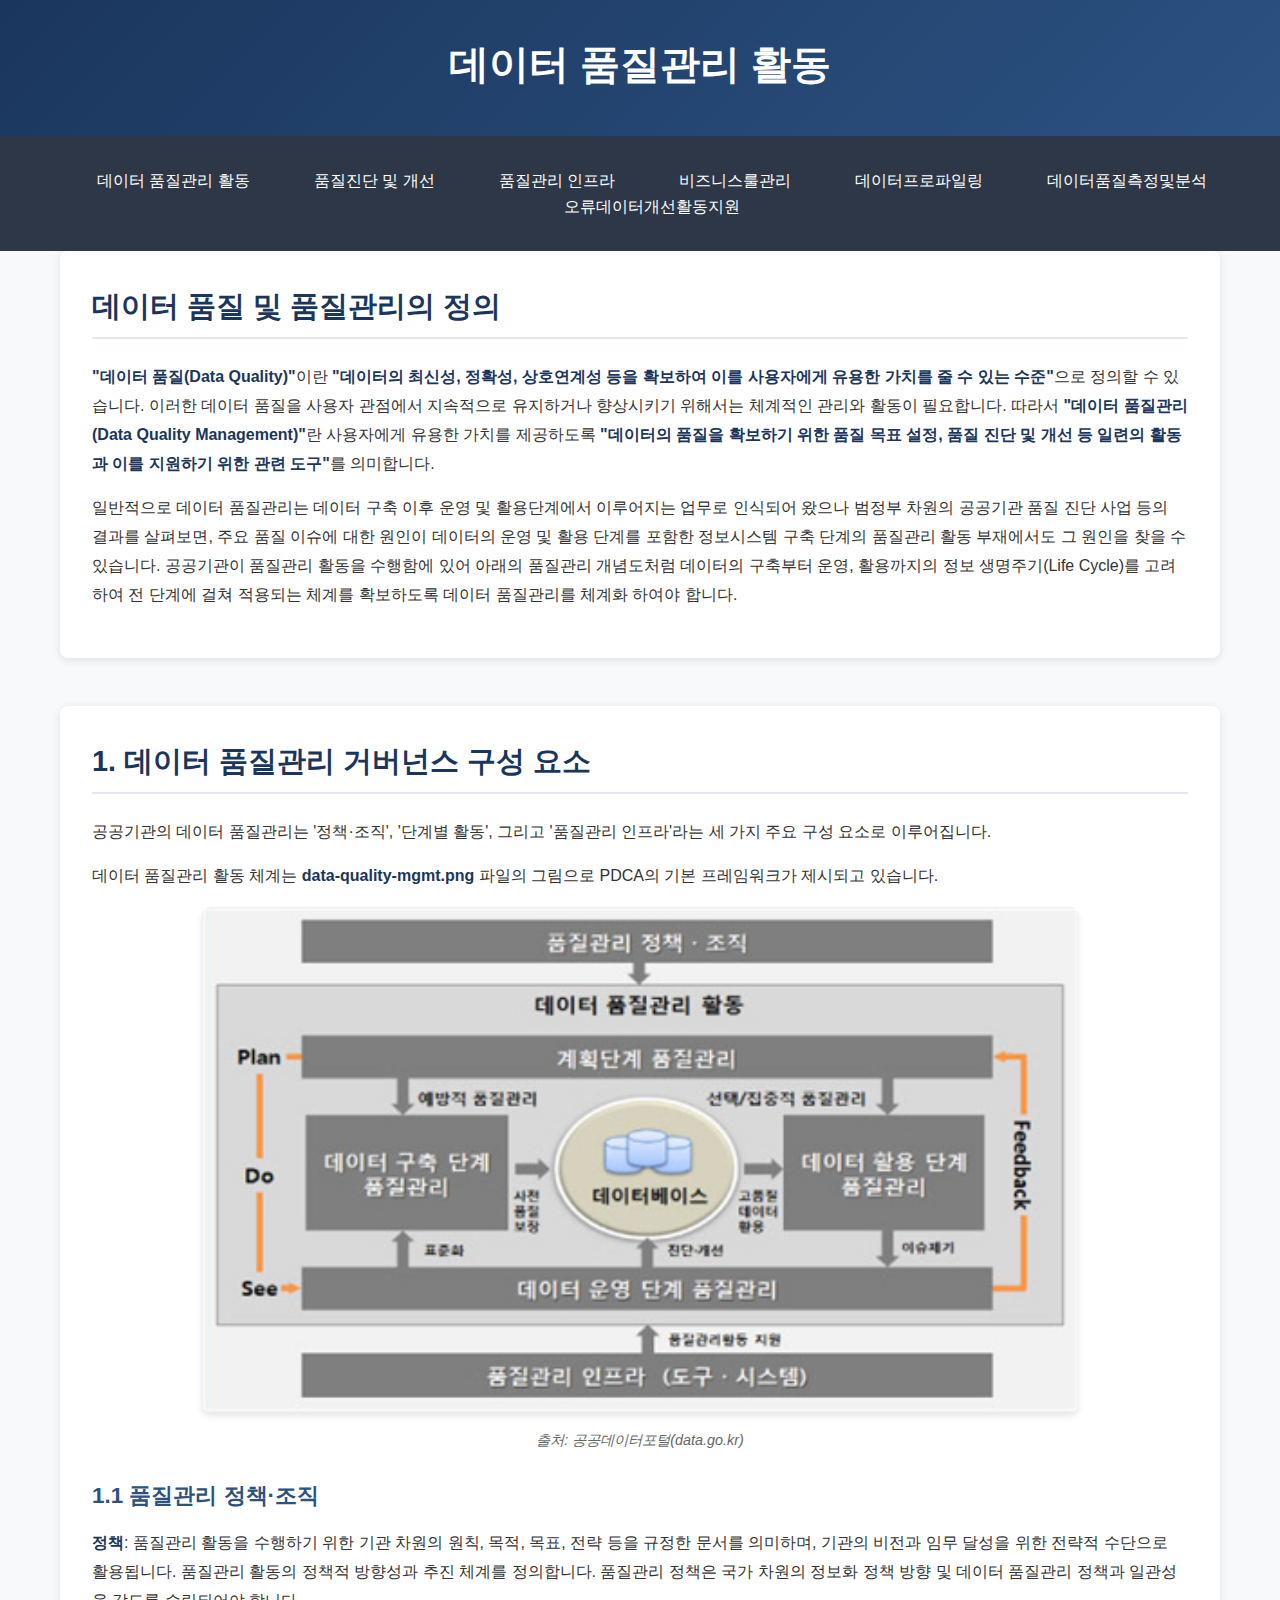
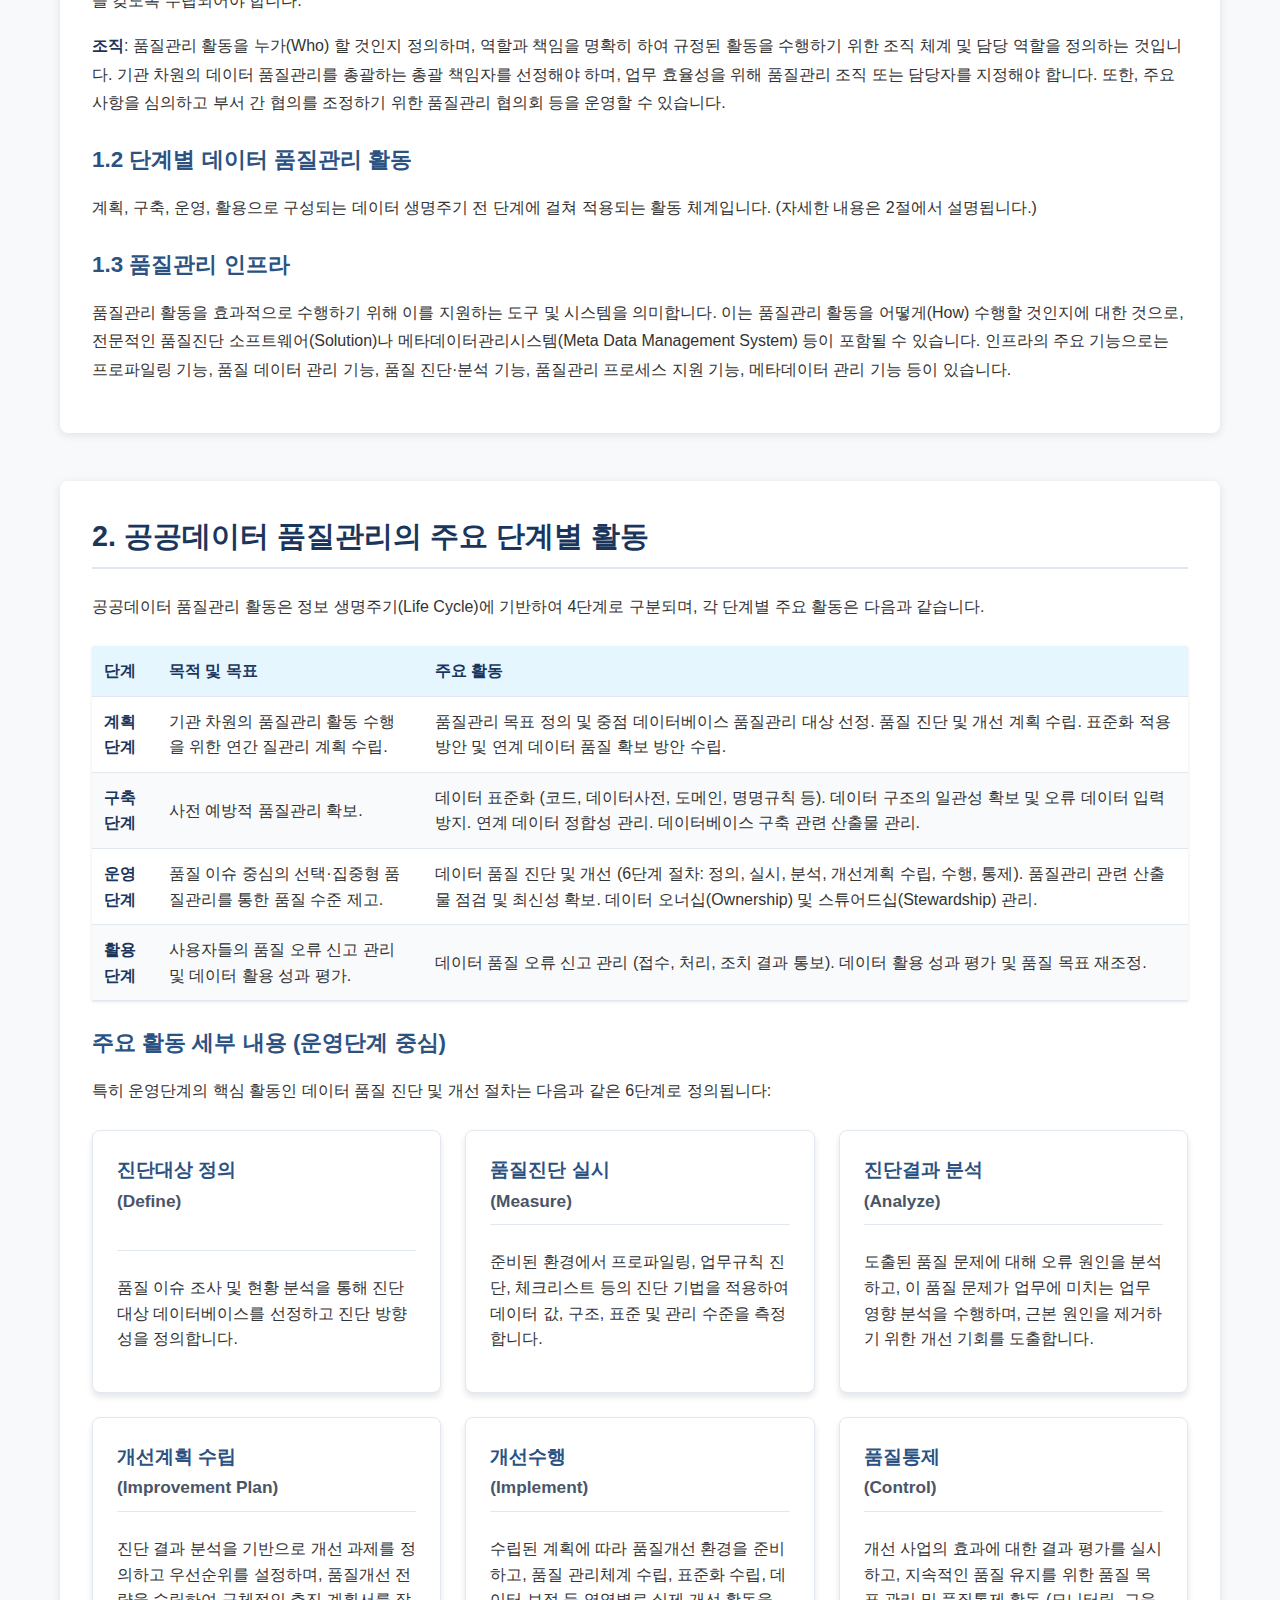
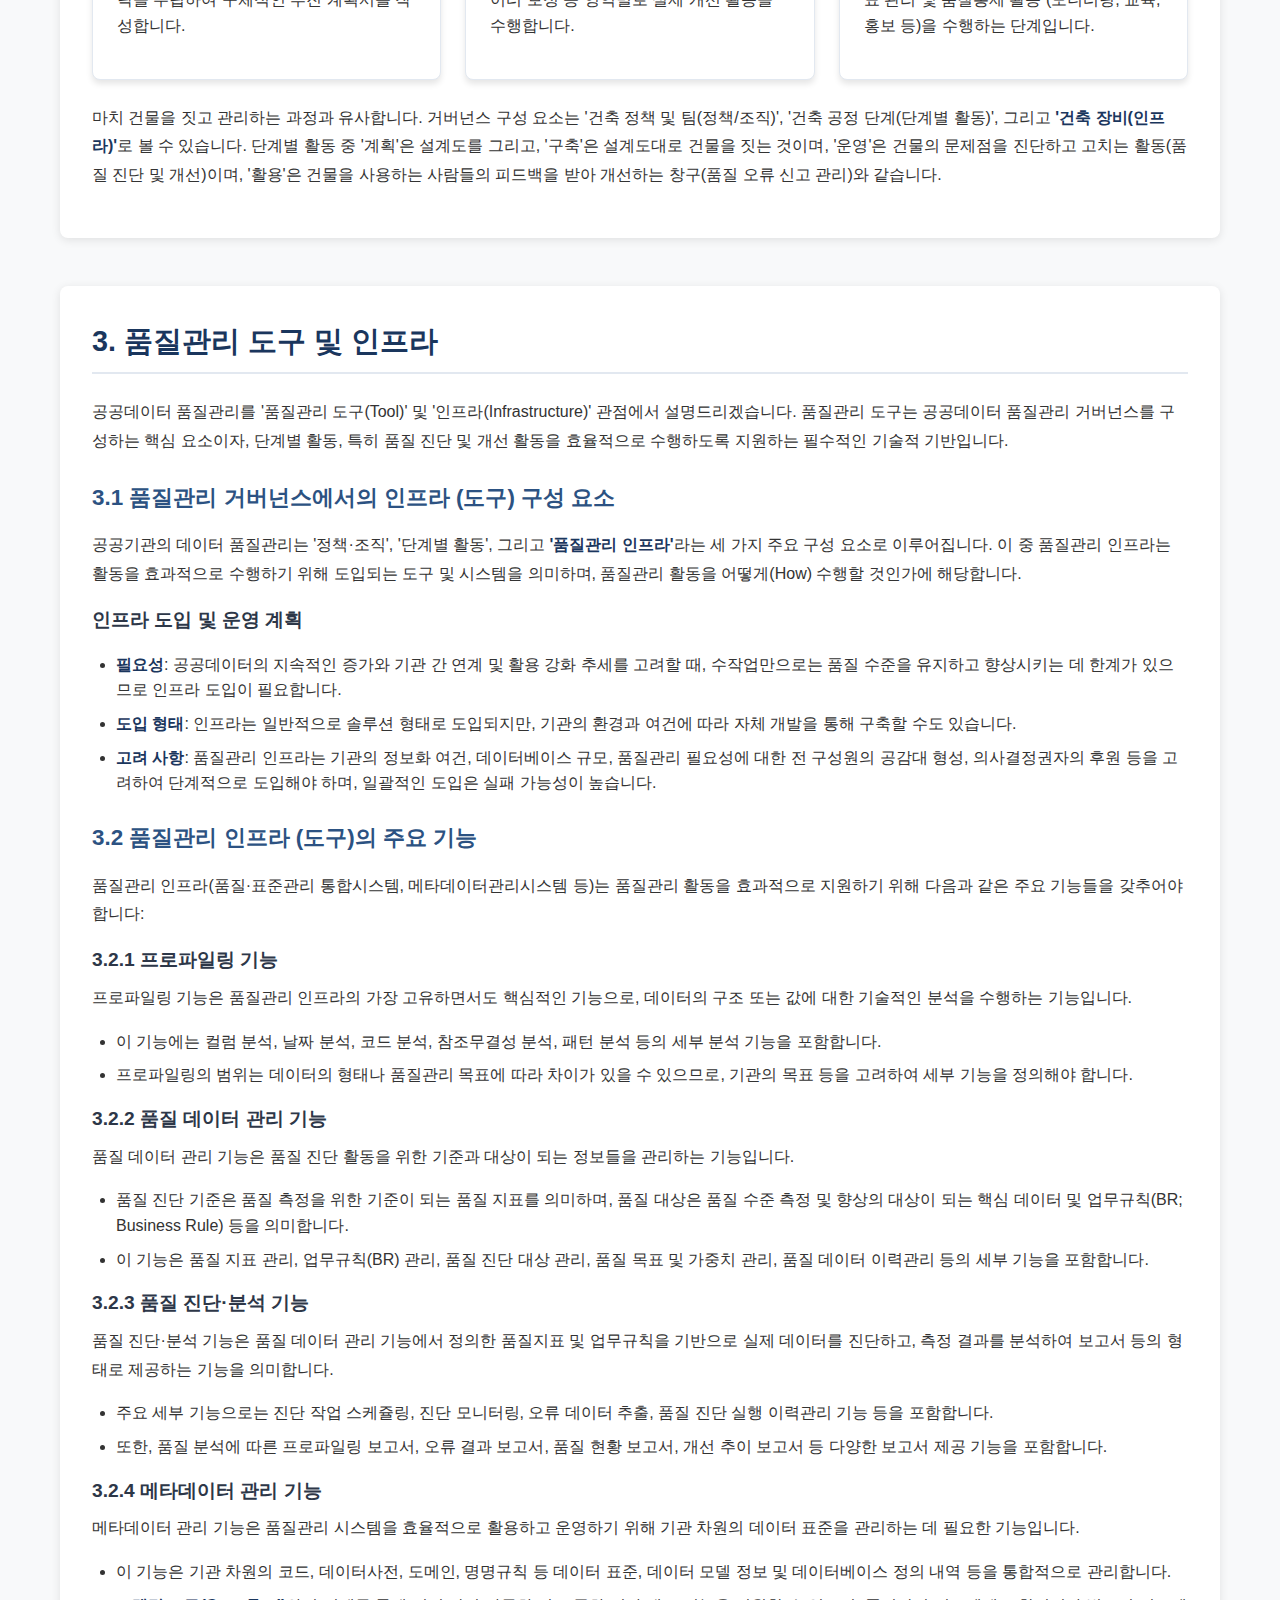
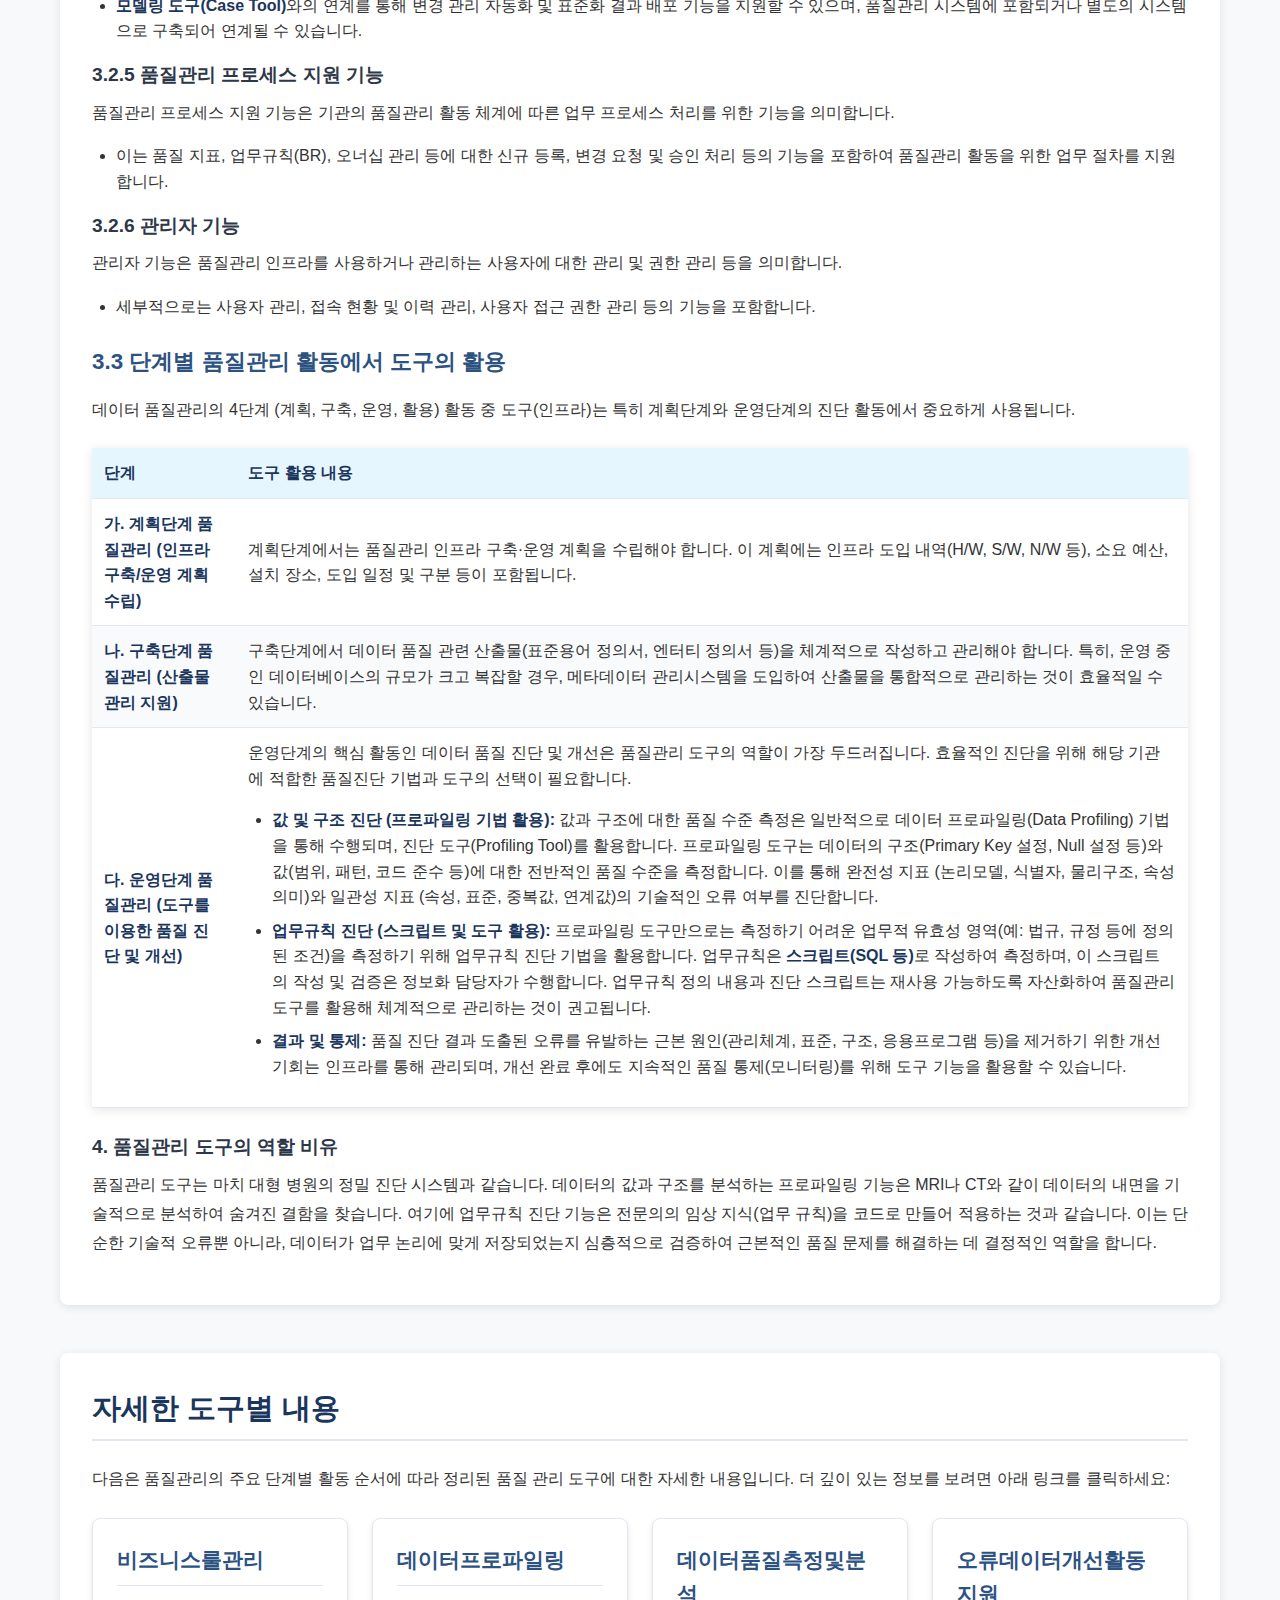
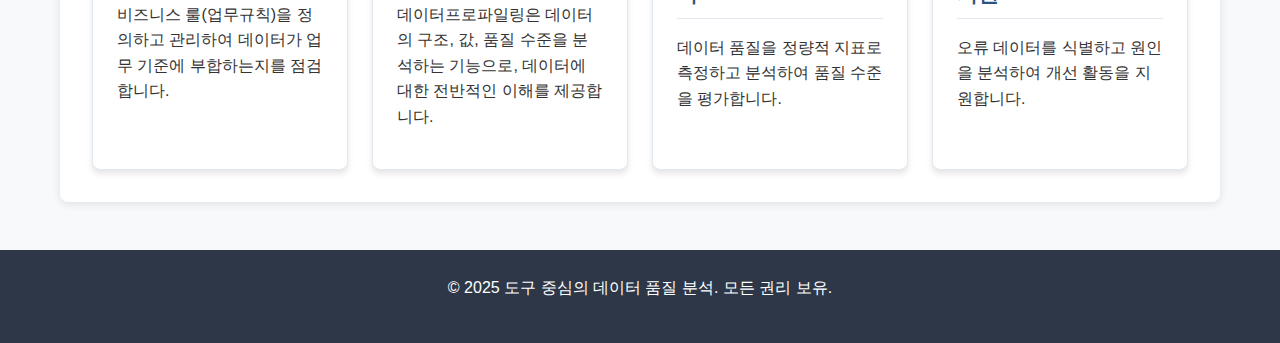
<file: index.html>
<!DOCTYPE html>
<html lang="ko">
<head>
    <meta charset="UTF-8">
    <meta name="viewport" content="width=device-width, initial-scale=1.0">
    <title>도구 중심의 데이터 품질 분석</title>
    <link rel="stylesheet" href="css/styles.css">
</head>
<body>
    <header>
        <div class="container">
            <h1>데이터 품질관리 활동</h1>
        </div>
    </header>

    <nav>
        <ul>
            <li><a href="index.html">데이터 품질관리 활동</a></li>
            <li><a href="overview.html">품질진단 및 개선</a></li>
            <li><a href="infrastructure.html">품질관리 인프라</a></li>
            <li><a href="pages/business-rule.html">비즈니스룰관리</a></li>
            <li><a href="pages/data-profiling.html">데이터프로파일링</a></li>
            <li><a href="pages/quality-measure.html">데이터품질측정및분석</a></li>
            <li><a href="pages/error-improvement.html">오류데이터개선활동지원</a></li>
        </ul>
    </nav>

    <main class="container">
        <section id="definition">
            <h2>데이터 품질 및 품질관리의 정의</h2>
            <p><strong>"데이터 품질(Data Quality)"</strong>이란 <strong>"데이터의 최신성, 정확성, 상호연계성 등을 확보하여 이를 사용자에게 유용한 가치를 줄 수 있는 수준"</strong>으로 정의할 수 있습니다. 이러한 데이터 품질을 사용자 관점에서 지속적으로 유지하거나 향상시키기 위해서는 체계적인 관리와 활동이 필요합니다. 따라서 <strong>"데이터 품질관리(Data Quality Management)"</strong>란 사용자에게 유용한 가치를 제공하도록 <strong>"데이터의 품질을 확보하기 위한 품질 목표 설정, 품질 진단 및 개선 등 일련의 활동과 이를 지원하기 위한 관련 도구"</strong>를 의미합니다.</p>
            
            <p>일반적으로 데이터 품질관리는 데이터 구축 이후 운영 및 활용단계에서 이루어지는 업무로 인식되어 왔으나 범정부 차원의 공공기관 품질 진단 사업 등의 결과를 살펴보면, 주요 품질 이슈에 대한 원인이 데이터의 운영 및 활용 단계를 포함한 정보시스템 구축 단계의 품질관리 활동 부재에서도 그 원인을 찾을 수 있습니다. 공공기관이 품질관리 활동을 수행함에 있어 아래의 품질관리 개념도처럼 데이터의 구축부터 운영, 활용까지의 정보 생명주기(Life Cycle)를 고려하여 전 단계에 걸쳐 적용되는 체계를 확보하도록 데이터 품질관리를 체계화 하여야 합니다.</p>
        </section>
        
        <!-- Governance Section -->
        <section id="governance">
            <h2>1. 데이터 품질관리 거버넌스 구성 요소</h2>
            <p>공공기관의 데이터 품질관리는 '정책·조직', '단계별 활동', 그리고 '품질관리 인프라'라는 세 가지 주요 구성 요소로 이루어집니다.</p>
            
            <p>데이터 품질관리 활동 체계는 <strong>data-quality-mgmt.png</strong> 파일의 그림으로 PDCA의 기본 프레임워크가 제시되고 있습니다.</p>
            <img src="data-quality-mgmt.png" alt="데이터 품질관리 활동 체계 (PDCA 프레임워크)">
            <p class="image-source">출처: 공공데이터포털(data.go.kr)</p>
            
            <div class="governance-components">
                <div class="component">
                    <h3>1.1 품질관리 정책·조직</h3>
                    <div class="component-content">
                        <p><strong>정책</strong>: 품질관리 활동을 수행하기 위한 기관 차원의 원칙, 목적, 목표, 전략 등을 규정한 문서를 의미하며, 기관의 비전과 임무 달성을 위한 전략적 수단으로 활용됩니다. 품질관리 활동의 정책적 방향성과 추진 체계를 정의합니다. 품질관리 정책은 국가 차원의 정보화 정책 방향 및 데이터 품질관리 정책과 일관성을 갖도록 수립되어야 합니다.</p>
                        
                        <p><strong>조직</strong>: 품질관리 활동을 누가(Who) 할 것인지 정의하며, 역할과 책임을 명확히 하여 규정된 활동을 수행하기 위한 조직 체계 및 담당 역할을 정의하는 것입니다. 기관 차원의 데이터 품질관리를 총괄하는 총괄 책임자를 선정해야 하며, 업무 효율성을 위해 품질관리 조직 또는 담당자를 지정해야 합니다. 또한, 주요 사항을 심의하고 부서 간 협의를 조정하기 위한 품질관리 협의회 등을 운영할 수 있습니다.</p>
                    </div>
                </div>
                
                <div class="component">
                    <h3>1.2 단계별 데이터 품질관리 활동</h3>
                    <div class="component-content">
                        <p>계획, 구축, 운영, 활용으로 구성되는 데이터 생명주기 전 단계에 걸쳐 적용되는 활동 체계입니다. (자세한 내용은 2절에서 설명됩니다.)</p>
                    </div>
                </div>
                
                <div class="component">
                    <h3>1.3 품질관리 인프라</h3>
                    <div class="component-content">
                        <p>품질관리 활동을 효과적으로 수행하기 위해 이를 지원하는 도구 및 시스템을 의미합니다. 이는 품질관리 활동을 어떻게(How) 수행할 것인지에 대한 것으로, 전문적인 품질진단 소프트웨어(Solution)나 메타데이터관리시스템(Meta Data Management System) 등이 포함될 수 있습니다. 인프라의 주요 기능으로는 프로파일링 기능, 품질 데이터 관리 기능, 품질 진단·분석 기능, 품질관리 프로세스 지원 기능, 메타데이터 관리 기능 등이 있습니다.</p>
                    </div>
                </div>
            </div>
        </section>

        <!-- Stage-by-stage Activities Section -->
        <section id="activities">
            <h2>2. 공공데이터 품질관리의 주요 단계별 활동</h2>
            <p>공공데이터 품질관리 활동은 정보 생명주기(Life Cycle)에 기반하여 4단계로 구분되며, 각 단계별 주요 활동은 다음과 같습니다.</p>
            
            <table class="activities-table">
                <thead>
                    <tr>
                        <th>단계</th>
                        <th>목적 및 목표</th>
                        <th>주요 활동</th>
                    </tr>
                </thead>
                <tbody>
                    <tr>
                        <td><strong>계획단계</strong></td>
                        <td>기관 차원의 품질관리 활동 수행을 위한 연간 질관리 계획 수립.</td>
                        <td>품질관리 목표 정의 및 중점 데이터베이스 품질관리 대상 선정. 품질 진단 및 개선 계획 수립. 표준화 적용 방안 및 연계 데이터 품질 확보 방안 수립.</td>
                    </tr>
                    <tr>
                        <td><strong>구축단계</strong></td>
                        <td>사전 예방적 품질관리 확보.</td>
                        <td>데이터 표준화 (코드, 데이터사전, 도메인, 명명규칙 등). 데이터 구조의 일관성 확보 및 오류 데이터 입력 방지. 연계 데이터 정합성 관리. 데이터베이스 구축 관련 산출물 관리.</td>
                    </tr>
                    <tr>
                        <td><strong>운영단계</strong></td>
                        <td>품질 이슈 중심의 선택·집중형 품질관리를 통한 품질 수준 제고.</td>
                        <td>데이터 품질 진단 및 개선 (6단계 절차: 정의, 실시, 분석, 개선계획 수립, 수행, 통제). 품질관리 관련 산출물 점검 및 최신성 확보. 데이터 오너십(Ownership) 및 스튜어드십(Stewardship) 관리.</td>
                    </tr>
                    <tr>
                        <td><strong>활용단계</strong></td>
                        <td>사용자들의 품질 오류 신고 관리 및 데이터 활용 성과 평가.</td>
                        <td>데이터 품질 오류 신고 관리 (접수, 처리, 조치 결과 통보). 데이터 활용 성과 평가 및 품질 목표 재조정.</td>
                    </tr>
                </tbody>
            </table>
            
            <h3>주요 활동 세부 내용 (운영단계 중심)</h3>
            <p>특히 운영단계의 핵심 활동인 데이터 품질 진단 및 개선 절차는 다음과 같은 6단계로 정의됩니다:</p>
            
            <div class="improvement-steps-grid">
                <div class="improvement-card">
                    <h4>진단대상 정의<br><span class="step-label">(Define)</span></h4>
                    <p>품질 이슈 조사 및 현황 분석을 통해 진단 대상 데이터베이스를 선정하고 진단 방향성을 정의합니다.</p>
                </div>
                
                <div class="improvement-card">
                    <h4>품질진단 실시<br><span class="step-label">(Measure)</span></h4>
                    <p>준비된 환경에서 프로파일링, 업무규칙 진단, 체크리스트 등의 진단 기법을 적용하여 데이터 값, 구조, 표준 및 관리 수준을 측정합니다.</p>
                </div>
                
                <div class="improvement-card">
                    <h4>진단결과 분석<br><span class="step-label">(Analyze)</span></h4>
                    <p>도출된 품질 문제에 대해 오류 원인을 분석하고, 이 품질 문제가 업무에 미치는 업무 영향 분석을 수행하며, 근본 원인을 제거하기 위한 개선 기회를 도출합니다.</p>
                </div>
                
                <div class="improvement-card">
                    <h4>개선계획 수립<br><span class="step-label">(Improvement Plan)</span></h4>
                    <p>진단 결과 분석을 기반으로 개선 과제를 정의하고 우선순위를 설정하며, 품질개선 전략을 수립하여 구체적인 추진 계획서를 작성합니다.</p>
                </div>
                
                <div class="improvement-card">
                    <h4>개선수행<br><span class="step-label">(Implement)</span></h4>
                    <p>수립된 계획에 따라 품질개선 환경을 준비하고, 품질 관리체계 수립, 표준화 수립, 데이터 보정 등 영역별로 실제 개선 활동을 수행합니다.</p>
                </div>
                
                <div class="improvement-card">
                    <h4>품질통제<br><span class="step-label">(Control)</span></h4>
                    <p>개선 사업의 효과에 대한 결과 평가를 실시하고, 지속적인 품질 유지를 위한 품질 목표 관리 및 품질통제 활동 (모니터링, 교육, 홍보 등)을 수행하는 단계입니다.</p>
                </div>
            </div>
            
            <div class="analogy-section">
                <p>마치 건물을 짓고 관리하는 과정과 유사합니다. 거버넌스 구성 요소는 '건축 정책 및 팀(정책/조직)', '건축 공정 단계(단계별 활동)', 그리고 <strong>'건축 장비(인프라)'</strong>로 볼 수 있습니다. 단계별 활동 중 '계획'은 설계도를 그리고, '구축'은 설계도대로 건물을 짓는 것이며, '운영'은 건물의 문제점을 진단하고 고치는 활동(품질 진단 및 개선)이며, '활용'은 건물을 사용하는 사람들의 피드백을 받아 개선하는 창구(품질 오류 신고 관리)와 같습니다.</p>
            </div>
        </section>

        <!-- Tools Section -->
        <section id="tools">
            <h2>3. 품질관리 도구 및 인프라</h2>
            <p>공공데이터 품질관리를 '품질관리 도구(Tool)' 및 '인프라(Infrastructure)' 관점에서 설명드리겠습니다. 품질관리 도구는 공공데이터 품질관리 거버넌스를 구성하는 핵심 요소이자, 단계별 활동, 특히 품질 진단 및 개선 활동을 효율적으로 수행하도록 지원하는 필수적인 기술적 기반입니다.</p>
            
            <h3>3.1 품질관리 거버넌스에서의 인프라 (도구) 구성 요소</h3>
            <p>공공기관의 데이터 품질관리는 '정책·조직', '단계별 활동', 그리고 <strong>'품질관리 인프라'</strong>라는 세 가지 주요 구성 요소로 이루어집니다. 이 중 품질관리 인프라는 활동을 효과적으로 수행하기 위해 도입되는 도구 및 시스템을 의미하며, 품질관리 활동을 어떻게(How) 수행할 것인가에 해당합니다.</p>
            
            <h4>인프라 도입 및 운영 계획</h4>
            <ul>
                <li><strong>필요성</strong>: 공공데이터의 지속적인 증가와 기관 간 연계 및 활용 강화 추세를 고려할 때, 수작업만으로는 품질 수준을 유지하고 향상시키는 데 한계가 있으므로 인프라 도입이 필요합니다.</li>
                <li><strong>도입 형태</strong>: 인프라는 일반적으로 솔루션 형태로 도입되지만, 기관의 환경과 여건에 따라 자체 개발을 통해 구축할 수도 있습니다.</li>
                <li><strong>고려 사항</strong>: 품질관리 인프라는 기관의 정보화 여건, 데이터베이스 규모, 품질관리 필요성에 대한 전 구성원의 공감대 형성, 의사결정권자의 후원 등을 고려하여 단계적으로 도입해야 하며, 일괄적인 도입은 실패 가능성이 높습니다.</li>
            </ul>
            
            <h3>3.2 품질관리 인프라 (도구)의 주요 기능</h3>
            <p>품질관리 인프라(품질·표준관리 통합시스템, 메타데이터관리시스템 등)는 품질관리 활동을 효과적으로 지원하기 위해 다음과 같은 주요 기능들을 갖추어야 합니다:</p>
            
            <h4>3.2.1 프로파일링 기능</h4>
            <p>프로파일링 기능은 품질관리 인프라의 가장 고유하면서도 핵심적인 기능으로, 데이터의 구조 또는 값에 대한 기술적인 분석을 수행하는 기능입니다.</p>
            <ul>
                <li>이 기능에는 컬럼 분석, 날짜 분석, 코드 분석, 참조무결성 분석, 패턴 분석 등의 세부 분석 기능을 포함합니다.</li>
                <li>프로파일링의 범위는 데이터의 형태나 품질관리 목표에 따라 차이가 있을 수 있으므로, 기관의 목표 등을 고려하여 세부 기능을 정의해야 합니다.</li>
            </ul>
            
            <h4>3.2.2 품질 데이터 관리 기능</h4>
            <p>품질 데이터 관리 기능은 품질 진단 활동을 위한 기준과 대상이 되는 정보들을 관리하는 기능입니다.</p>
            <ul>
                <li>품질 진단 기준은 품질 측정을 위한 기준이 되는 품질 지표를 의미하며, 품질 대상은 품질 수준 측정 및 향상의 대상이 되는 핵심 데이터 및 업무규칙(BR; Business Rule) 등을 의미합니다.</li>
                <li>이 기능은 품질 지표 관리, 업무규칙(BR) 관리, 품질 진단 대상 관리, 품질 목표 및 가중치 관리, 품질 데이터 이력관리 등의 세부 기능을 포함합니다.</li>
            </ul>
            
            <h4>3.2.3 품질 진단·분석 기능</h4>
            <p>품질 진단·분석 기능은 품질 데이터 관리 기능에서 정의한 품질지표 및 업무규칙을 기반으로 실제 데이터를 진단하고, 측정 결과를 분석하여 보고서 등의 형태로 제공하는 기능을 의미합니다.</p>
            <ul>
                <li>주요 세부 기능으로는 진단 작업 스케쥴링, 진단 모니터링, 오류 데이터 추출, 품질 진단 실행 이력관리 기능 등을 포함합니다.</li>
                <li>또한, 품질 분석에 따른 프로파일링 보고서, 오류 결과 보고서, 품질 현황 보고서, 개선 추이 보고서 등 다양한 보고서 제공 기능을 포함합니다.</li>
            </ul>
            
            <h4>3.2.4 메타데이터 관리 기능</h4>
            <p>메타데이터 관리 기능은 품질관리 시스템을 효율적으로 활용하고 운영하기 위해 기관 차원의 데이터 표준을 관리하는 데 필요한 기능입니다.</p>
            <ul>
                <li>이 기능은 기관 차원의 코드, 데이터사전, 도메인, 명명규칙 등 데이터 표준, 데이터 모델 정보 및 데이터베이스 정의 내역 등을 통합적으로 관리합니다.</li>
                <li><strong>모델링 도구(Case Tool)</strong>와의 연계를 통해 변경 관리 자동화 및 표준화 결과 배포 기능을 지원할 수 있으며, 품질관리 시스템에 포함되거나 별도의 시스템으로 구축되어 연계될 수 있습니다.</li>
            </ul>
            
            <h4>3.2.5 품질관리 프로세스 지원 기능</h4>
            <p>품질관리 프로세스 지원 기능은 기관의 품질관리 활동 체계에 따른 업무 프로세스 처리를 위한 기능을 의미합니다.</p>
            <ul>
                <li>이는 품질 지표, 업무규칙(BR), 오너십 관리 등에 대한 신규 등록, 변경 요청 및 승인 처리 등의 기능을 포함하여 품질관리 활동을 위한 업무 절차를 지원합니다.</li>
            </ul>
            
            <h4>3.2.6 관리자 기능</h4>
            <p>관리자 기능은 품질관리 인프라를 사용하거나 관리하는 사용자에 대한 관리 및 권한 관리 등을 의미합니다.</p>
            <ul>
                <li>세부적으로는 사용자 관리, 접속 현황 및 이력 관리, 사용자 접근 권한 관리 등의 기능을 포함합니다.</li>
            </ul>
            
            <h3>3.3 단계별 품질관리 활동에서 도구의 활용</h3>
            <p>데이터 품질관리의 4단계 (계획, 구축, 운영, 활용) 활동 중 도구(인프라)는 특히 계획단계와 운영단계의 진단 활동에서 중요하게 사용됩니다.</p>
            
            <table class="tool-usage-table">
                <thead>
                    <tr>
                        <th>단계</th>
                        <th>도구 활용 내용</th>
                    </tr>
                </thead>
                <tbody>
                    <tr>
                        <td><strong>가. 계획단계 품질관리 (인프라 구축/운영 계획 수립)</strong></td>
                        <td>계획단계에서는 품질관리 인프라 구축·운영 계획을 수립해야 합니다. 이 계획에는 인프라 도입 내역(H/W, S/W, N/W 등), 소요 예산, 설치 장소, 도입 일정 및 구분 등이 포함됩니다.</td>
                    </tr>
                    <tr>
                        <td><strong>나. 구축단계 품질관리 (산출물 관리 지원)</strong></td>
                        <td>구축단계에서 데이터 품질 관련 산출물(표준용어 정의서, 엔터티 정의서 등)을 체계적으로 작성하고 관리해야 합니다. 특히, 운영 중인 데이터베이스의 규모가 크고 복잡할 경우, 메타데이터 관리시스템을 도입하여 산출물을 통합적으로 관리하는 것이 효율적일 수 있습니다.</td>
                    </tr>
                    <tr>
                        <td><strong>다. 운영단계 품질관리 (도구를 이용한 품질 진단 및 개선)</strong></td>
                        <td>운영단계의 핵심 활동인 데이터 품질 진단 및 개선은 품질관리 도구의 역할이 가장 두드러집니다. 효율적인 진단을 위해 해당 기관에 적합한 품질진단 기법과 도구의 선택이 필요합니다.
                            <ul>
                                <li><strong>값 및 구조 진단 (프로파일링 기법 활용):</strong> 값과 구조에 대한 품질 수준 측정은 일반적으로 데이터 프로파일링(Data Profiling) 기법을 통해 수행되며, 진단 도구(Profiling Tool)를 활용합니다. 프로파일링 도구는 데이터의 구조(Primary Key 설정, Null 설정 등)와 값(범위, 패턴, 코드 준수 등)에 대한 전반적인 품질 수준을 측정합니다. 이를 통해 완전성 지표 (논리모델, 식별자, 물리구조, 속성의미)와 일관성 지표 (속성, 표준, 중복값, 연계값)의 기술적인 오류 여부를 진단합니다.</li>
                                <li><strong>업무규칙 진단 (스크립트 및 도구 활용):</strong> 프로파일링 도구만으로는 측정하기 어려운 업무적 유효성 영역(예: 법규, 규정 등에 정의된 조건)을 측정하기 위해 업무규칙 진단 기법을 활용합니다. 업무규칙은 <strong>스크립트(SQL 등)</strong>로 작성하여 측정하며, 이 스크립트의 작성 및 검증은 정보화 담당자가 수행합니다. 업무규칙 정의 내용과 진단 스크립트는 재사용 가능하도록 자산화하여 품질관리 도구를 활용해 체계적으로 관리하는 것이 권고됩니다.</li>
                                <li><strong>결과 및 통제:</strong> 품질 진단 결과 도출된 오류를 유발하는 근본 원인(관리체계, 표준, 구조, 응용프로그램 등)을 제거하기 위한 개선 기회는 인프라를 통해 관리되며, 개선 완료 후에도 지속적인 품질 통제(모니터링)를 위해 도구 기능을 활용할 수 있습니다.</li>
                            </ul>
                        </td>
                    </tr>
                </tbody>
            </table>
            
            <h4>4. 품질관리 도구의 역할 비유</h4>
            <p>품질관리 도구는 마치 대형 병원의 정밀 진단 시스템과 같습니다. 데이터의 값과 구조를 분석하는 프로파일링 기능은 MRI나 CT와 같이 데이터의 내면을 기술적으로 분석하여 숨겨진 결함을 찾습니다. 여기에 업무규칙 진단 기능은 전문의의 임상 지식(업무 규칙)을 코드로 만들어 적용하는 것과 같습니다. 이는 단순한 기술적 오류뿐 아니라, 데이터가 업무 논리에 맞게 저장되었는지 심층적으로 검증하여 근본적인 품질 문제를 해결하는 데 결정적인 역할을 합니다.</p>
        </section>
        
        <section id="tool-pages-overview">
            <h2>자세한 도구별 내용</h2>
            <p>다음은 품질관리의 주요 단계별 활동 순서에 따라 정리된 품질 관리 도구에 대한 자세한 내용입니다. 더 깊이 있는 정보를 보려면 아래 링크를 클릭하세요:</p>
            
            <div class="tool-links-grid">
                <div class="tool-link-card">
                    <h3><a href="pages/business-rule.html">비즈니스룰관리</a></h3>
                    <p>비즈니스 룰(업무규칙)을 정의하고 관리하여 데이터가 업무 기준에 부합하는지를 점검합니다.</p>
                </div>
                
                <div class="tool-link-card">
                    <h3><a href="pages/data-profiling.html">데이터프로파일링</a></h3>
                    <p>데이터프로파일링은 데이터의 구조, 값, 품질 수준을 분석하는 기능으로, 데이터에 대한 전반적인 이해를 제공합니다.</p>
                </div>
                
                <div class="tool-link-card">
                    <h3><a href="pages/quality-measure.html">데이터품질측정및분석</a></h3>
                    <p>데이터 품질을 정량적 지표로 측정하고 분석하여 품질 수준을 평가합니다.</p>
                </div>
                
                <div class="tool-link-card">
                    <h3><a href="pages/error-improvement.html">오류데이터개선활동지원</a></h3>
                    <p>오류 데이터를 식별하고 원인을 분석하여 개선 활동을 지원합니다.</p>
                </div>
            </div>
        </section>
    </main>

    <footer>
        <div class="container">
            <p>&copy; 2025 도구 중심의 데이터 품질 분석. 모든 권리 보유.</p>
        </div>
    </footer>

    <script src="js/script.js"></script>
</body>
</html>
</file>
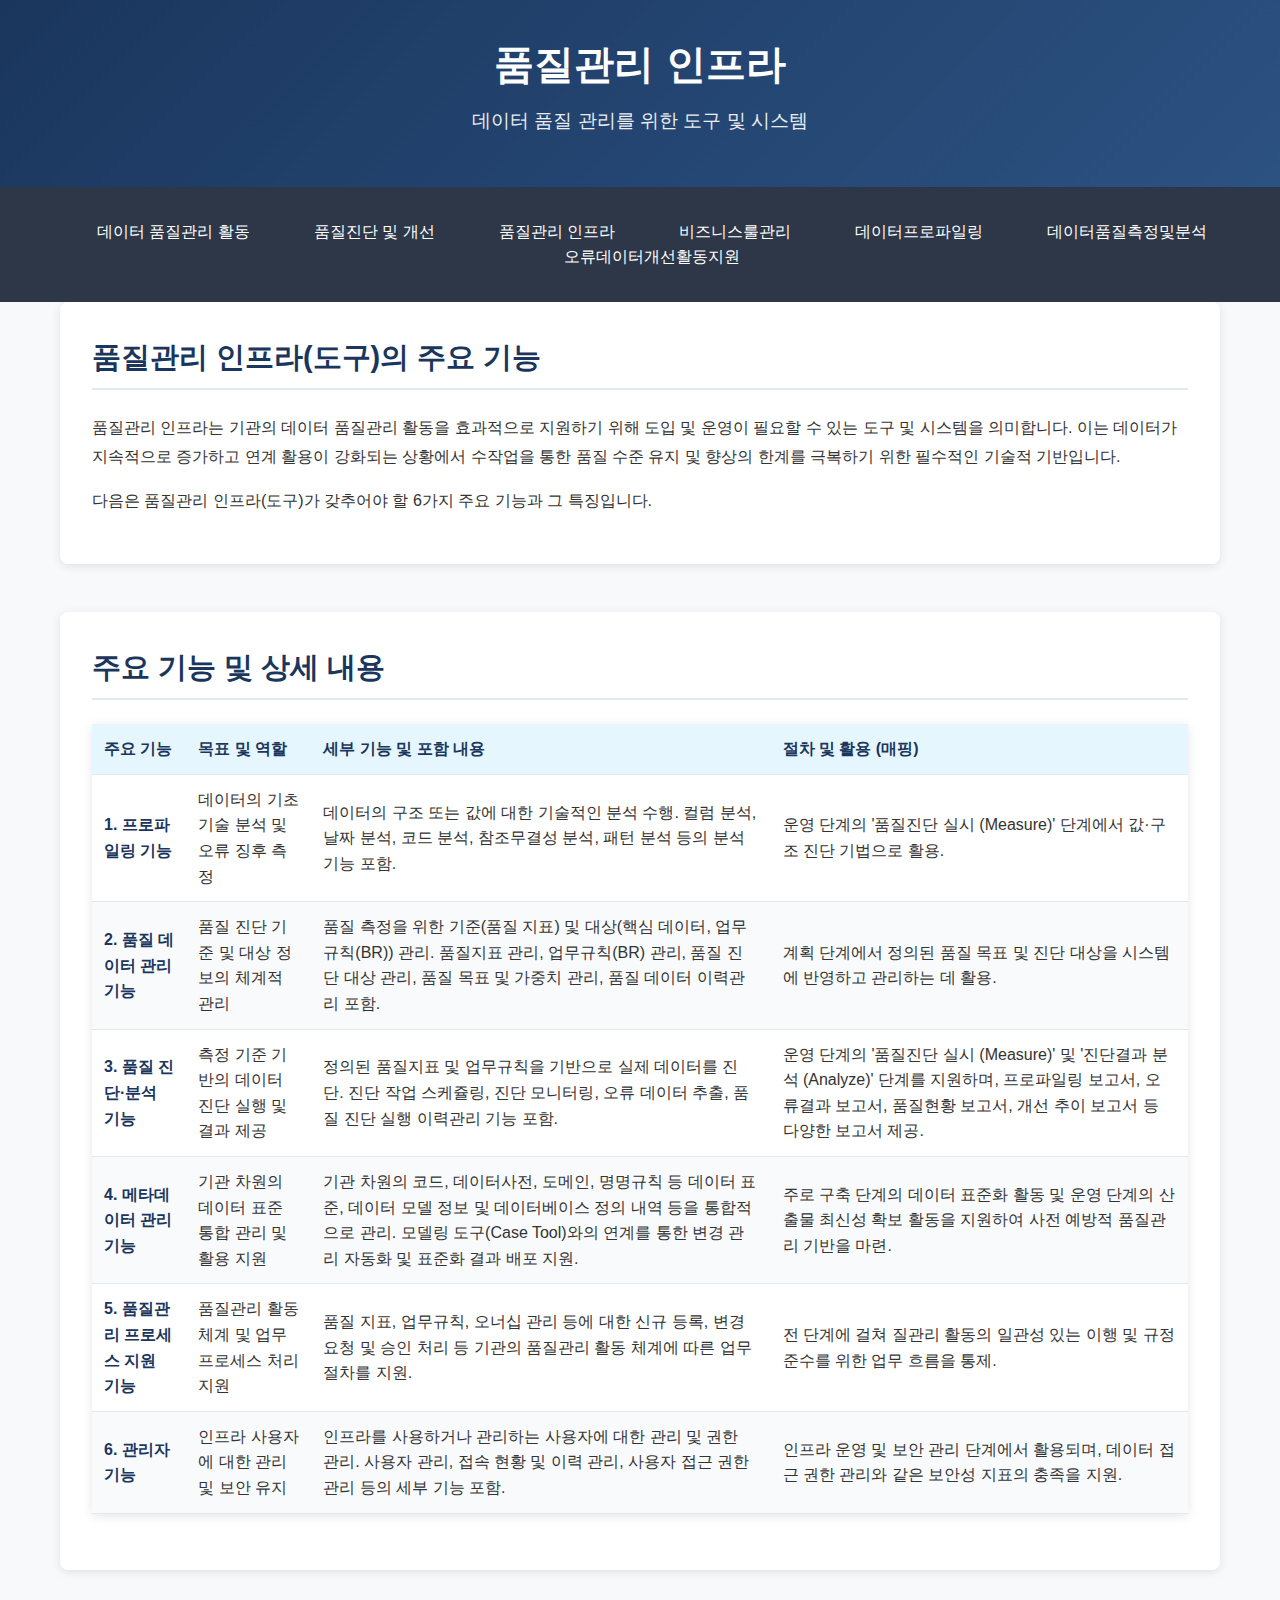
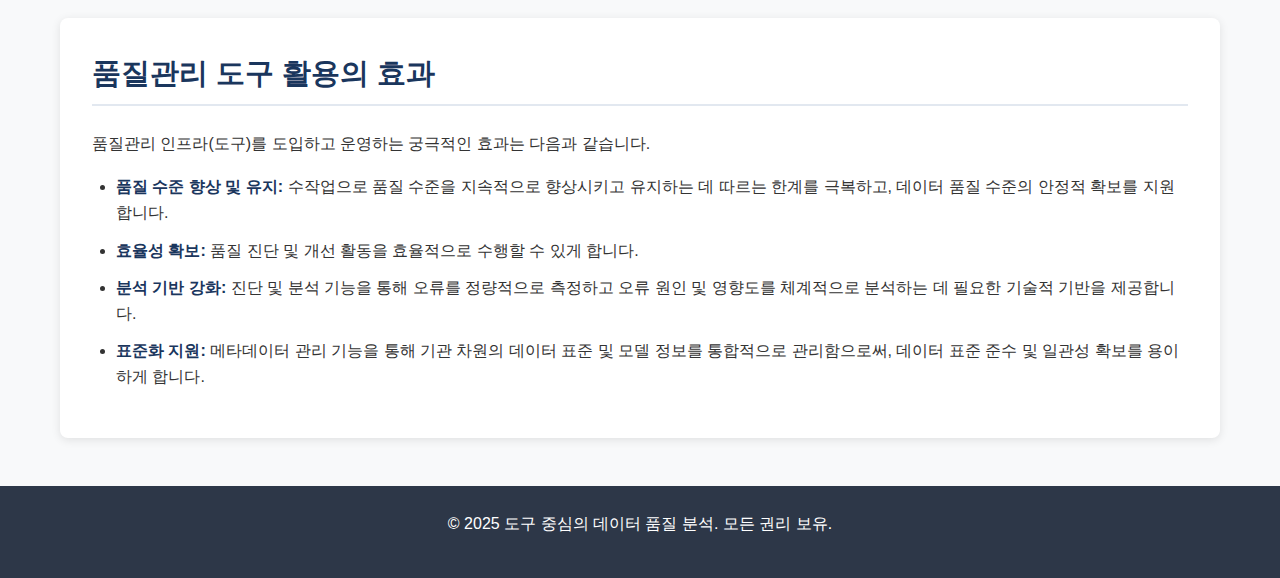
<file: infrastructure.html>
<!DOCTYPE html>
<html lang="ko">
<head>
    <meta charset="UTF-8">
    <meta name="viewport" content="width=device-width, initial-scale=1.0">
    <title>도구 중심의 데이터 품질 분석 - 품질관리 인프라</title>
    <link rel="stylesheet" href="css/styles.css">
</head>
<body>
    <header>
        <div class="container">
            <h1>품질관리 인프라</h1>
            <p>데이터 품질 관리를 위한 도구 및 시스템</p>
        </div>
    </header>

    <nav>
        <ul>
            <li><a href="index.html">데이터 품질관리 활동</a></li>
            <li><a href="overview.html">품질진단 및 개선</a></li>
            <li><a href="infrastructure.html">품질관리 인프라</a></li>
            <li><a href="pages/business-rule.html">비즈니스룰관리</a></li>
            <li><a href="pages/data-profiling.html">데이터프로파일링</a></li>
            <li><a href="pages/quality-measure.html">데이터품질측정및분석</a></li>
            <li><a href="pages/error-improvement.html">오류데이터개선활동지원</a></li>
        </ul>
    </nav>

    <main class="container">
        <section id="infrastructure-intro">
            <h2>품질관리 인프라(도구)의 주요 기능</h2>
            <p>품질관리 인프라는 기관의 데이터 품질관리 활동을 효과적으로 지원하기 위해 도입 및 운영이 필요할 수 있는 도구 및 시스템을 의미합니다. 이는 데이터가 지속적으로 증가하고 연계 활용이 강화되는 상황에서 수작업을 통한 품질 수준 유지 및 향상의 한계를 극복하기 위한 필수적인 기술적 기반입니다.</p>
            
            <p>다음은 품질관리 인프라(도구)가 갖추어야 할 6가지 주요 기능과 그 특징입니다.</p>
        </section>

        <section id="infrastructure-functions">
            <h2>주요 기능 및 상세 내용</h2>
            <table class="infrastructure-functions-table">
                <thead>
                    <tr>
                        <th>주요 기능</th>
                        <th>목표 및 역할</th>
                        <th>세부 기능 및 포함 내용</th>
                        <th>절차 및 활용 (매핑)</th>
                    </tr>
                </thead>
                <tbody>
                    <tr>
                        <td><strong>1. 프로파일링 기능</strong></td>
                        <td>데이터의 기초 기술 분석 및 오류 징후 측정</td>
                        <td>데이터의 구조 또는 값에 대한 기술적인 분석 수행. 컬럼 분석, 날짜 분석, 코드 분석, 참조무결성 분석, 패턴 분석 등의 분석 기능 포함.</td>
                        <td>운영 단계의 '품질진단 실시 (Measure)' 단계에서 값·구조 진단 기법으로 활용.</td>
                    </tr>
                    <tr>
                        <td><strong>2. 품질 데이터 관리 기능</strong></td>
                        <td>품질 진단 기준 및 대상 정보의 체계적 관리</td>
                        <td>품질 측정을 위한 기준(품질 지표) 및 대상(핵심 데이터, 업무규칙(BR)) 관리. 품질지표 관리, 업무규칙(BR) 관리, 품질 진단 대상 관리, 품질 목표 및 가중치 관리, 품질 데이터 이력관리 포함.</td>
                        <td>계획 단계에서 정의된 품질 목표 및 진단 대상을 시스템에 반영하고 관리하는 데 활용.</td>
                    </tr>
                    <tr>
                        <td><strong>3. 품질 진단·분석 기능</strong></td>
                        <td>측정 기준 기반의 데이터 진단 실행 및 결과 제공</td>
                        <td>정의된 품질지표 및 업무규칙을 기반으로 실제 데이터를 진단. 진단 작업 스케쥴링, 진단 모니터링, 오류 데이터 추출, 품질 진단 실행 이력관리 기능 포함.</td>
                        <td>운영 단계의 '품질진단 실시 (Measure)' 및 '진단결과 분석 (Analyze)' 단계를 지원하며, 프로파일링 보고서, 오류결과 보고서, 품질현황 보고서, 개선 추이 보고서 등 다양한 보고서 제공.</td>
                    </tr>
                    <tr>
                        <td><strong>4. 메타데이터 관리 기능</strong></td>
                        <td>기관 차원의 데이터 표준 통합 관리 및 활용 지원</td>
                        <td>기관 차원의 코드, 데이터사전, 도메인, 명명규칙 등 데이터 표준, 데이터 모델 정보 및 데이터베이스 정의 내역 등을 통합적으로 관리. 모델링 도구(Case Tool)와의 연계를 통한 변경 관리 자동화 및 표준화 결과 배포 지원.</td>
                        <td>주로 구축 단계의 데이터 표준화 활동 및 운영 단계의 산출물 최신성 확보 활동을 지원하여 사전 예방적 품질관리 기반을 마련.</td>
                    </tr>
                    <tr>
                        <td><strong>5. 품질관리 프로세스 지원 기능</strong></td>
                        <td>품질관리 활동 체계 및 업무 프로세스 처리 지원</td>
                        <td>품질 지표, 업무규칙, 오너십 관리 등에 대한 신규 등록, 변경 요청 및 승인 처리 등 기관의 품질관리 활동 체계에 따른 업무 절차를 지원.</td>
                        <td>전 단계에 걸쳐 질관리 활동의 일관성 있는 이행 및 규정 준수를 위한 업무 흐름을 통제.</td>
                    </tr>
                    <tr>
                        <td><strong>6. 관리자 기능</strong></td>
                        <td>인프라 사용자에 대한 관리 및 보안 유지</td>
                        <td>인프라를 사용하거나 관리하는 사용자에 대한 관리 및 권한 관리. 사용자 관리, 접속 현황 및 이력 관리, 사용자 접근 권한 관리 등의 세부 기능 포함.</td>
                        <td>인프라 운영 및 보안 관리 단계에서 활용되며, 데이터 접근 권한 관리와 같은 보안성 지표의 충족을 지원.</td>
                    </tr>
                </tbody>
            </table>
        </section>

        <section id="benefits">
            <h2>품질관리 도구 활용의 효과</h2>
            <p>품질관리 인프라(도구)를 도입하고 운영하는 궁극적인 효과는 다음과 같습니다.</p>
            
            <ul class="benefits-list">
                <li><strong>품질 수준 향상 및 유지:</strong> 수작업으로 품질 수준을 지속적으로 향상시키고 유지하는 데 따르는 한계를 극복하고, 데이터 품질 수준의 안정적 확보를 지원합니다.</li>
                <li><strong>효율성 확보:</strong> 품질 진단 및 개선 활동을 효율적으로 수행할 수 있게 합니다.</li>
                <li><strong>분석 기반 강화:</strong> 진단 및 분석 기능을 통해 오류를 정량적으로 측정하고 오류 원인 및 영향도를 체계적으로 분석하는 데 필요한 기술적 기반을 제공합니다.</li>
                <li><strong>표준화 지원:</strong> 메타데이터 관리 기능을 통해 기관 차원의 데이터 표준 및 모델 정보를 통합적으로 관리함으로써, 데이터 표준 준수 및 일관성 확보를 용이하게 합니다.</li>
            </ul>
        </section>
    </main>

    <footer>
        <div class="container">
            <p>&copy; 2025 도구 중심의 데이터 품질 분석. 모든 권리 보유.</p>
        </div>
    </footer>

    <script src="js/script.js"></script>
</body>
</html>
</file>
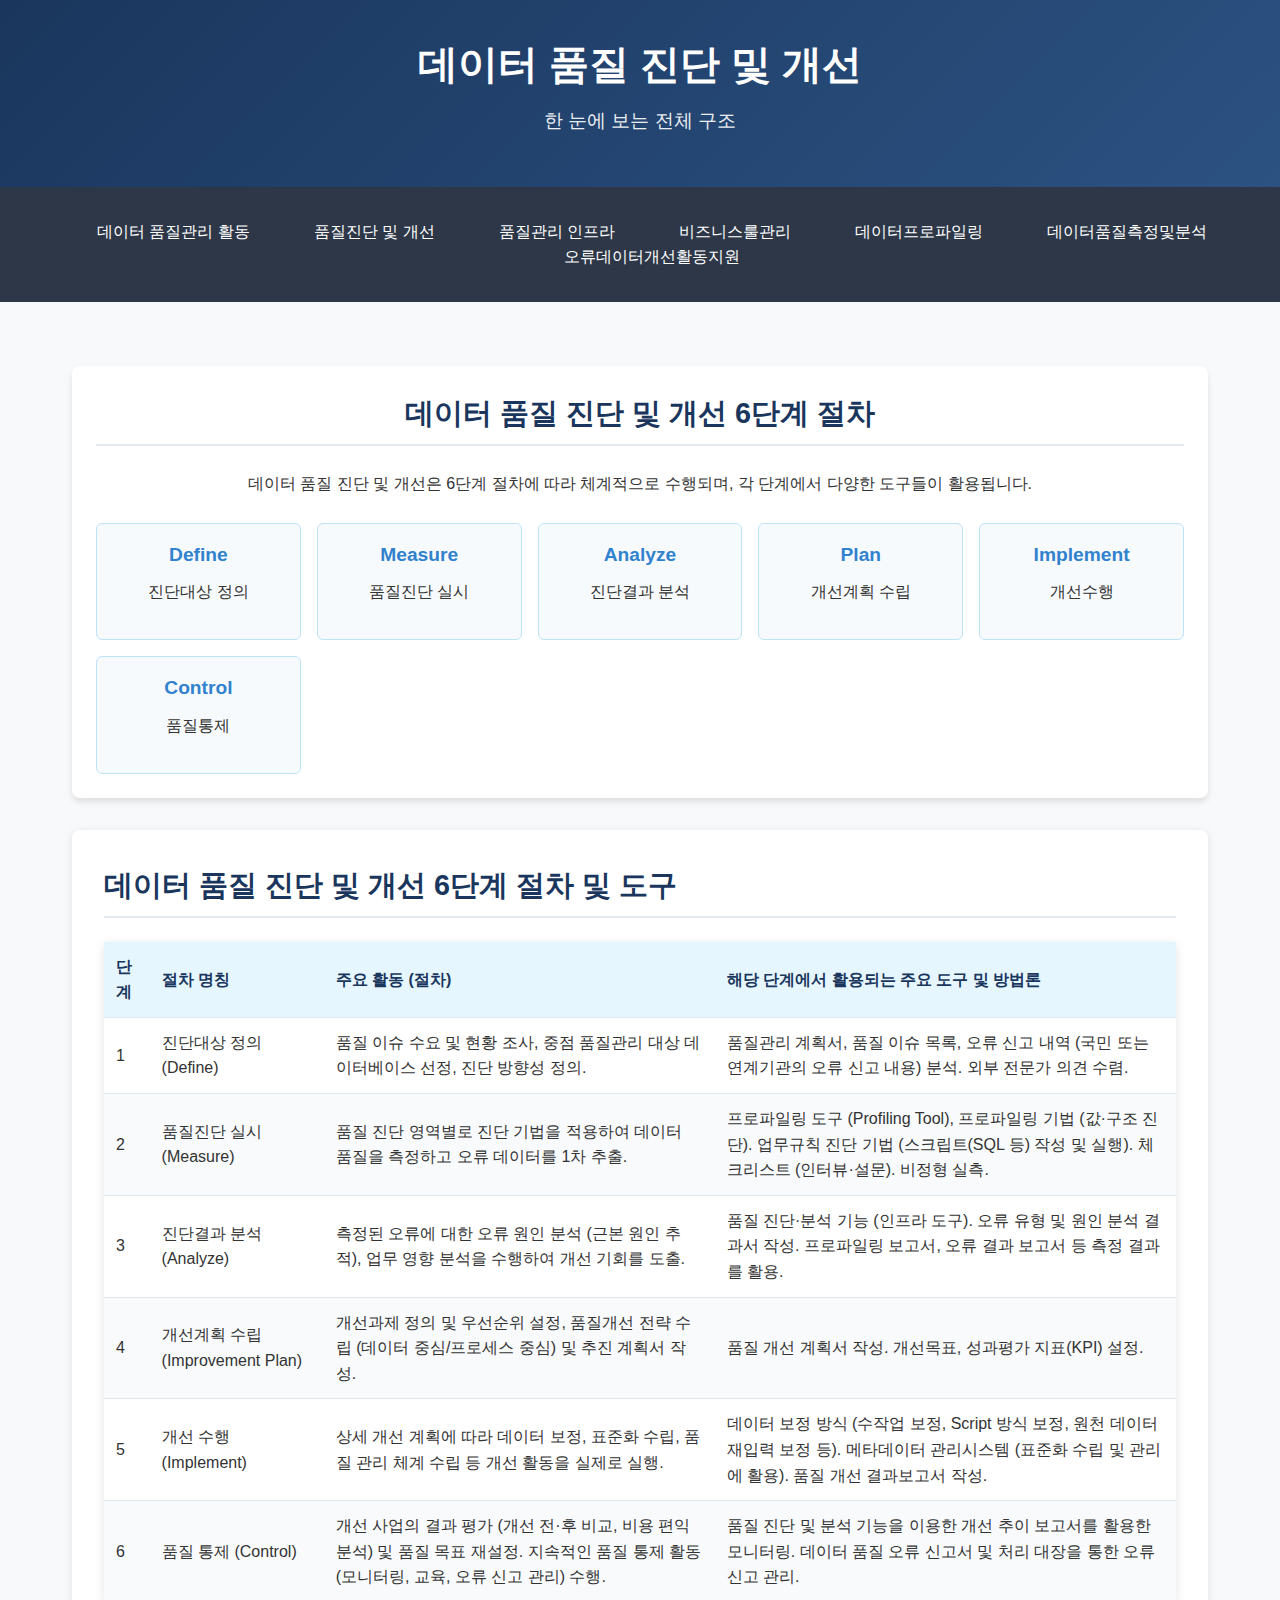
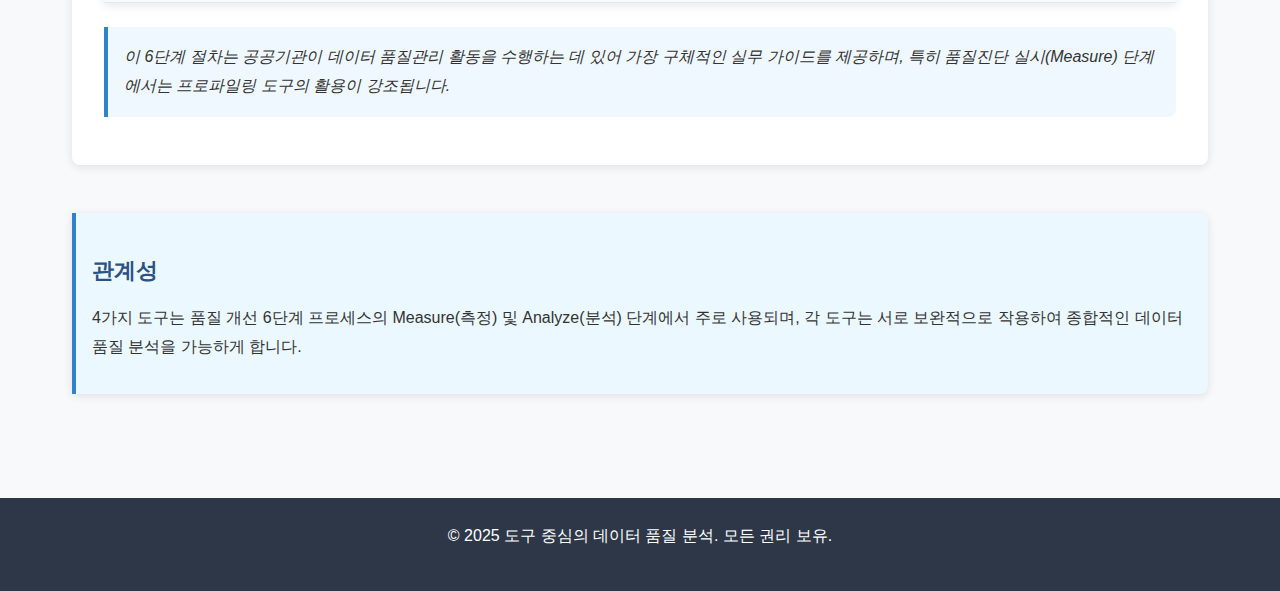
<file: overview.html>
<!DOCTYPE html>
<html lang="ko">
<head>
    <meta charset="UTF-8">
    <meta name="viewport" content="width=device-width, initial-scale=1.0">
    <title>데이터 품질 진단 및 개선 - 개요</title>
    <link rel="stylesheet" href="css/styles.css">
    <style>
        .overview-container {
            max-width: 1200px;
            margin: 0 auto;
            padding: 2rem;
        }
        
        .system-visual {
            background: linear-gradient(135deg, #f0f4f8, #e2e8f0);
            border-radius: 12px;
            padding: 2rem;
            margin: 2rem 0;
            box-shadow: 0 8px 16px rgba(0, 0, 0, 0.1);
        }
        
        .framework-flow {
            display: flex;
            flex-direction: column;
            align-items: center;
            gap: 1rem;
        }
        
        .framework-step {
            background: white;
            border-radius: 10px;
            padding: 1.5rem;
            width: 80%;
            text-align: center;
            box-shadow: 0 4px 8px rgba(0, 0, 0, 0.1);
            position: relative;
            z-index: 1;
        }
        
        .framework-step h3 {
            margin: 0;
            color: #2c5282;
            font-size: 1.3rem;
        }
        
        .framework-step p {
            margin: 0.5rem 0 0;
            color: #4a5568;
        }
        
        .connector {
            width: 2px;
            height: 2rem;
            background: #cbd5e0;
            margin: 0 auto;
        }
        
        .tools-overview {
            display: grid;
            grid-template-columns: repeat(auto-fit, minmax(250px, 1fr));
            gap: 1.5rem;
            margin: 2rem 0;
        }
        
        .tool-card {
            background: white;
            border-radius: 8px;
            padding: 1.5rem;
            box-shadow: 0 4px 6px rgba(0, 0, 0, 0.1);
            text-align: center;
            transition: transform 0.3s, box-shadow 0.3s;
            border: 1px solid #e2e8f0;
        }
        
        .tool-card:hover {
            transform: translateY(-5px);
            box-shadow: 0 10px 15px rgba(0, 0, 0, 0.1);
        }
        
        .tool-card h3 {
            color: #2c5282;
            margin-top: 0;
            font-size: 1.2rem;
            border-bottom: 1px solid #e2e8f0;
            padding-bottom: 0.5rem;
        }
        
        .tool-description {
            margin: 1rem 0;
            line-height: 1.6;
        }
        
        .tool-link {
            display: inline-block;
            background-color: #3182ce;
            color: white;
            padding: 0.5rem 1rem;
            text-decoration: none;
            border-radius: 4px;
            margin-top: 1rem;
            transition: background-color 0.3s;
        }
        
        .tool-link:hover {
            background-color: #2b6cb0;
        }
        
        .key-concept {
            background: #ebf8ff;
            border-left: 4px solid #3182ce;
            padding: 1rem;
            margin: 1.5rem 0;
            border-radius: 0 8px 8px 0;
        }
        
        .process-overview {
            background: white;
            border-radius: 8px;
            padding: 1.5rem;
            margin: 2rem 0;
            box-shadow: 0 4px 6px rgba(0, 0, 0, 0.1);
            text-align: center;
        }
        
        .process-steps {
            display: grid;
            grid-template-columns: repeat(auto-fit, minmax(200px, 1fr));
            gap: 1rem;
            margin-top: 1.5rem;
        }
        
        .process-step {
            background: #f7fafc;
            padding: 1rem;
            border-radius: 6px;
            border: 1px solid #bee3f8;
        }
        
        .process-step h4 {
            color: #3182ce;
            margin: 0 0 0.5rem 0;
        }
    </style>
</head>
<body>
    <header>
        <div class="container">
            <h1>데이터 품질 진단 및 개선</h1>
            <p>한 눈에 보는 전체 구조</p>
        </div>
    </header>

    <nav>
        <ul>
            <li><a href="index.html">데이터 품질관리 활동</a></li>
            <li><a href="overview.html">품질진단 및 개선</a></li>
            <li><a href="infrastructure.html">품질관리 인프라</a></li>
            <li><a href="pages/business-rule.html">비즈니스룰관리</a></li>
            <li><a href="pages/data-profiling.html">데이터프로파일링</a></li>
            <li><a href="pages/quality-measure.html">데이터품질측정및분석</a></li>
            <li><a href="pages/error-improvement.html">오류데이터개선활동지원</a></li>
        </ul>
    </nav>

    <main class="overview-container">
        <section class="process-overview">
            <h2>데이터 품질 진단 및 개선 6단계 절차</h2>
            <p>데이터 품질 진단 및 개선은 6단계 절차에 따라 체계적으로 수행되며, 각 단계에서 다양한 도구들이 활용됩니다.</p>
            <div class="process-steps">
                <div class="process-step">
                    <h4>Define</h4>
                    <p>진단대상 정의</p>
                </div>
                <div class="process-step">
                    <h4>Measure</h4>
                    <p>품질진단 실시</p>
                </div>
                <div class="process-step">
                    <h4>Analyze</h4>
                    <p>진단결과 분석</p>
                </div>
                <div class="process-step">
                    <h4>Plan</h4>
                    <p>개선계획 수립</p>
                </div>
                <div class="process-step">
                    <h4>Implement</h4>
                    <p>개선수행</p>
                </div>
                <div class="process-step">
                    <h4>Control</h4>
                    <p>품질통제</p>
                </div>
            </div>
        </section>

        <section class="process-table">
            <h2>데이터 품질 진단 및 개선 6단계 절차 및 도구</h2>
            <table class="detailed-process-table">
                <thead>
                    <tr>
                        <th>단계</th>
                        <th>절차 명칭</th>
                        <th>주요 활동 (절차)</th>
                        <th>해당 단계에서 활용되는 주요 도구 및 방법론</th>
                    </tr>
                </thead>
                <tbody>
                    <tr>
                        <td>1</td>
                        <td>진단대상 정의 (Define)</td>
                        <td>품질 이슈 수요 및 현황 조사, 중점 품질관리 대상 데이터베이스 선정, 진단 방향성 정의.</td>
                        <td>품질관리 계획서, 품질 이슈 목록, 오류 신고 내역 (국민 또는 연계기관의 오류 신고 내용) 분석. 외부 전문가 의견 수렴.</td>
                    </tr>
                    <tr>
                        <td>2</td>
                        <td>품질진단 실시 (Measure)</td>
                        <td>품질 진단 영역별로 진단 기법을 적용하여 데이터 품질을 측정하고 오류 데이터를 1차 추출.</td>
                        <td>프로파일링 도구 (Profiling Tool), 프로파일링 기법 (값·구조 진단). 업무규칙 진단 기법 (스크립트(SQL 등) 작성 및 실행). 체크리스트 (인터뷰·설문). 비정형 실측.</td>
                    </tr>
                    <tr>
                        <td>3</td>
                        <td>진단결과 분석 (Analyze)</td>
                        <td>측정된 오류에 대한 오류 원인 분석 (근본 원인 추적), 업무 영향 분석을 수행하여 개선 기회를 도출.</td>
                        <td>품질 진단·분석 기능 (인프라 도구). 오류 유형 및 원인 분석 결과서 작성. 프로파일링 보고서, 오류 결과 보고서 등 측정 결과를 활용.</td>
                    </tr>
                    <tr>
                        <td>4</td>
                        <td>개선계획 수립 (Improvement Plan)</td>
                        <td>개선과제 정의 및 우선순위 설정, 품질개선 전략 수립 (데이터 중심/프로세스 중심) 및 추진 계획서 작성.</td>
                        <td>품질 개선 계획서 작성. 개선목표, 성과평가 지표(KPI) 설정.</td>
                    </tr>
                    <tr>
                        <td>5</td>
                        <td>개선 수행 (Implement)</td>
                        <td>상세 개선 계획에 따라 데이터 보정, 표준화 수립, 품질 관리 체계 수립 등 개선 활동을 실제로 실행.</td>
                        <td>데이터 보정 방식 (수작업 보정, Script 방식 보정, 원천 데이터 재입력 보정 등). 메타데이터 관리시스템 (표준화 수립 및 관리에 활용). 품질 개선 결과보고서 작성.</td>
                    </tr>
                    <tr>
                        <td>6</td>
                        <td>품질 통제 (Control)</td>
                        <td>개선 사업의 결과 평가 (개선 전·후 비교, 비용 편익 분석) 및 품질 목표 재설정. 지속적인 품질 통제 활동 (모니터링, 교육, 오류 신고 관리) 수행.</td>
                        <td>품질 진단 및 분석 기능을 이용한 개선 추이 보고서를 활용한 모니터링. 데이터 품질 오류 신고서 및 처리 대장을 통한 오류 신고 관리.</td>
                    </tr>
                </tbody>
            </table>
            
            <p class="process-note">이 6단계 절차는 공공기관이 데이터 품질관리 활동을 수행하는 데 있어 가장 구체적인 실무 가이드를 제공하며, 특히 품질진단 실시(Measure) 단계에서는 프로파일링 도구의 활용이 강조됩니다.</p>
        </section>

        <section class="key-concept">
            <h3>관계성</h3>
            <p>4가지 도구는 품질 개선 6단계 프로세스의 Measure(측정) 및 Analyze(분석) 단계에서 주로 사용되며, 각 도구는 서로 보완적으로 작용하여 종합적인 데이터 품질 분석을 가능하게 합니다.</p>
        </section>
    </main>

    <footer>
        <div class="container">
            <p>&copy; 2025 도구 중심의 데이터 품질 분석. 모든 권리 보유.</p>
        </div>
    </footer>

    <script src="js/script.js"></script>
</body>
</html>
</file>
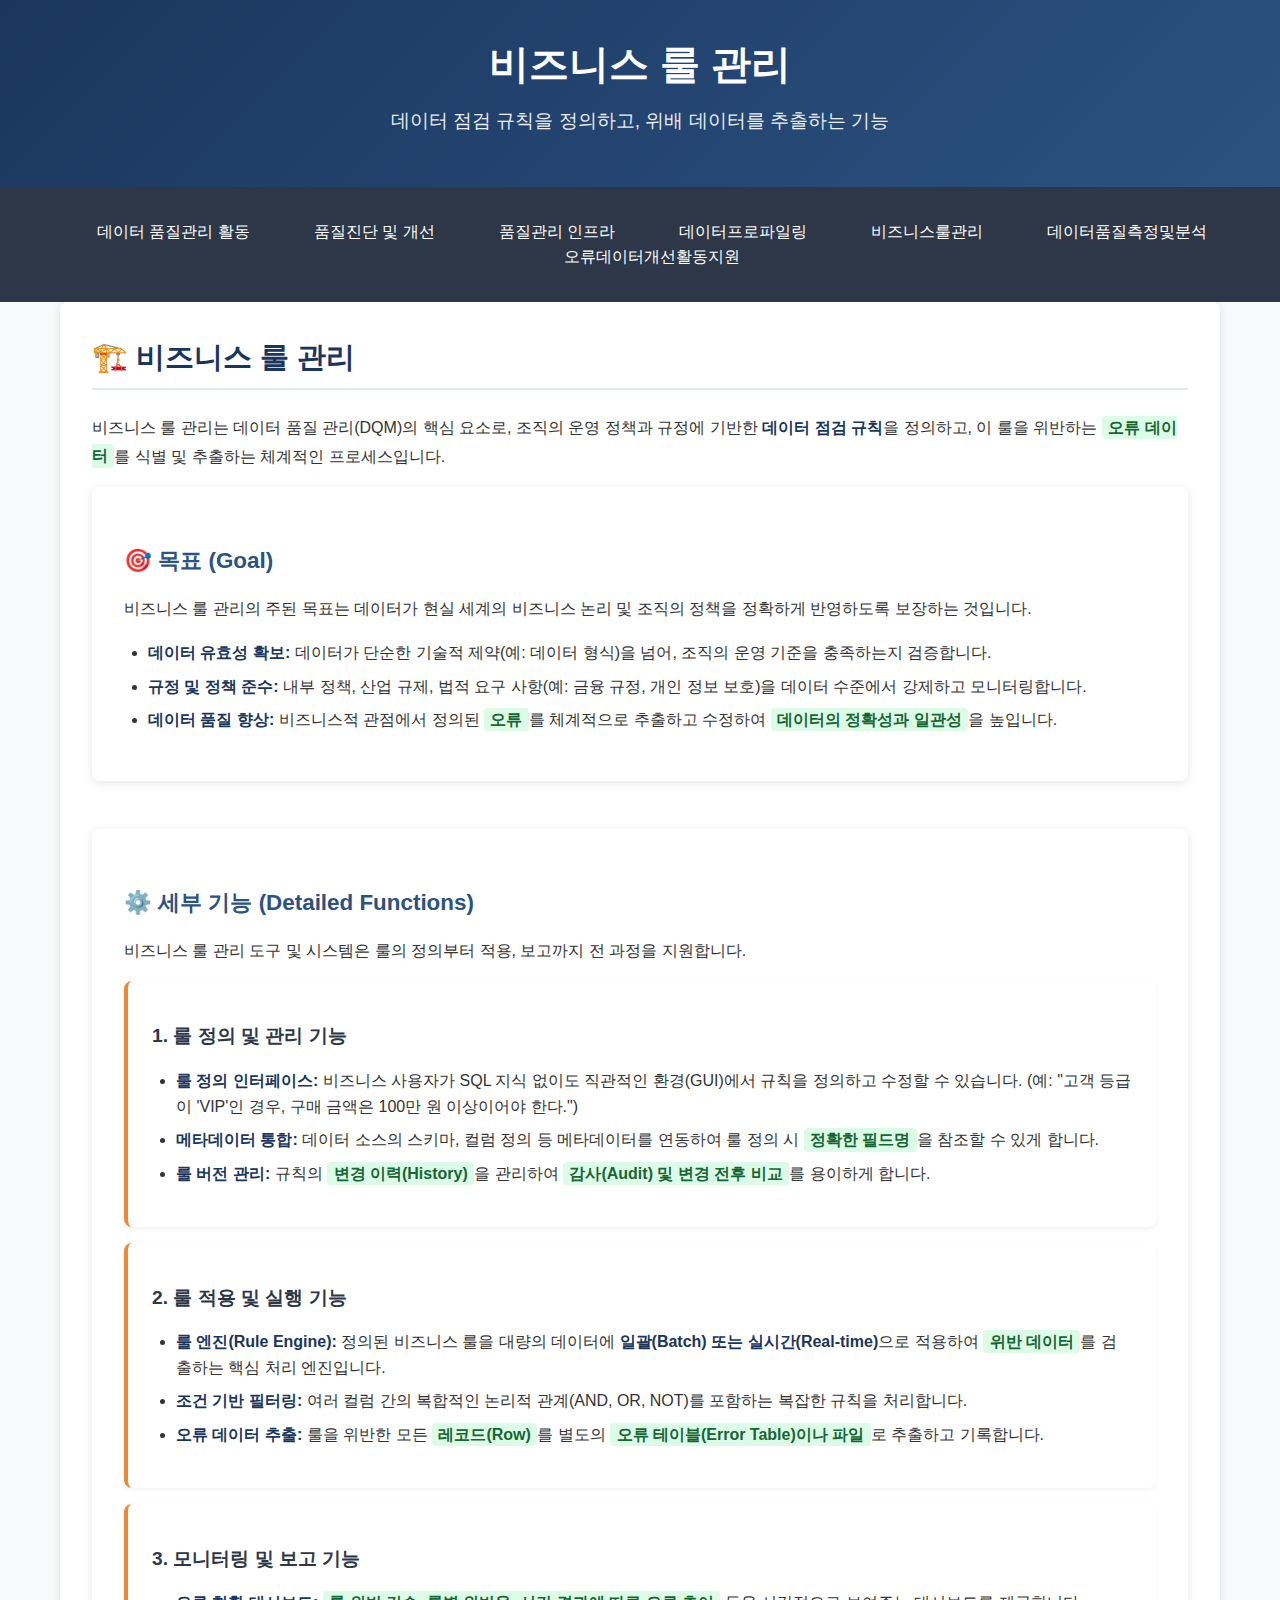
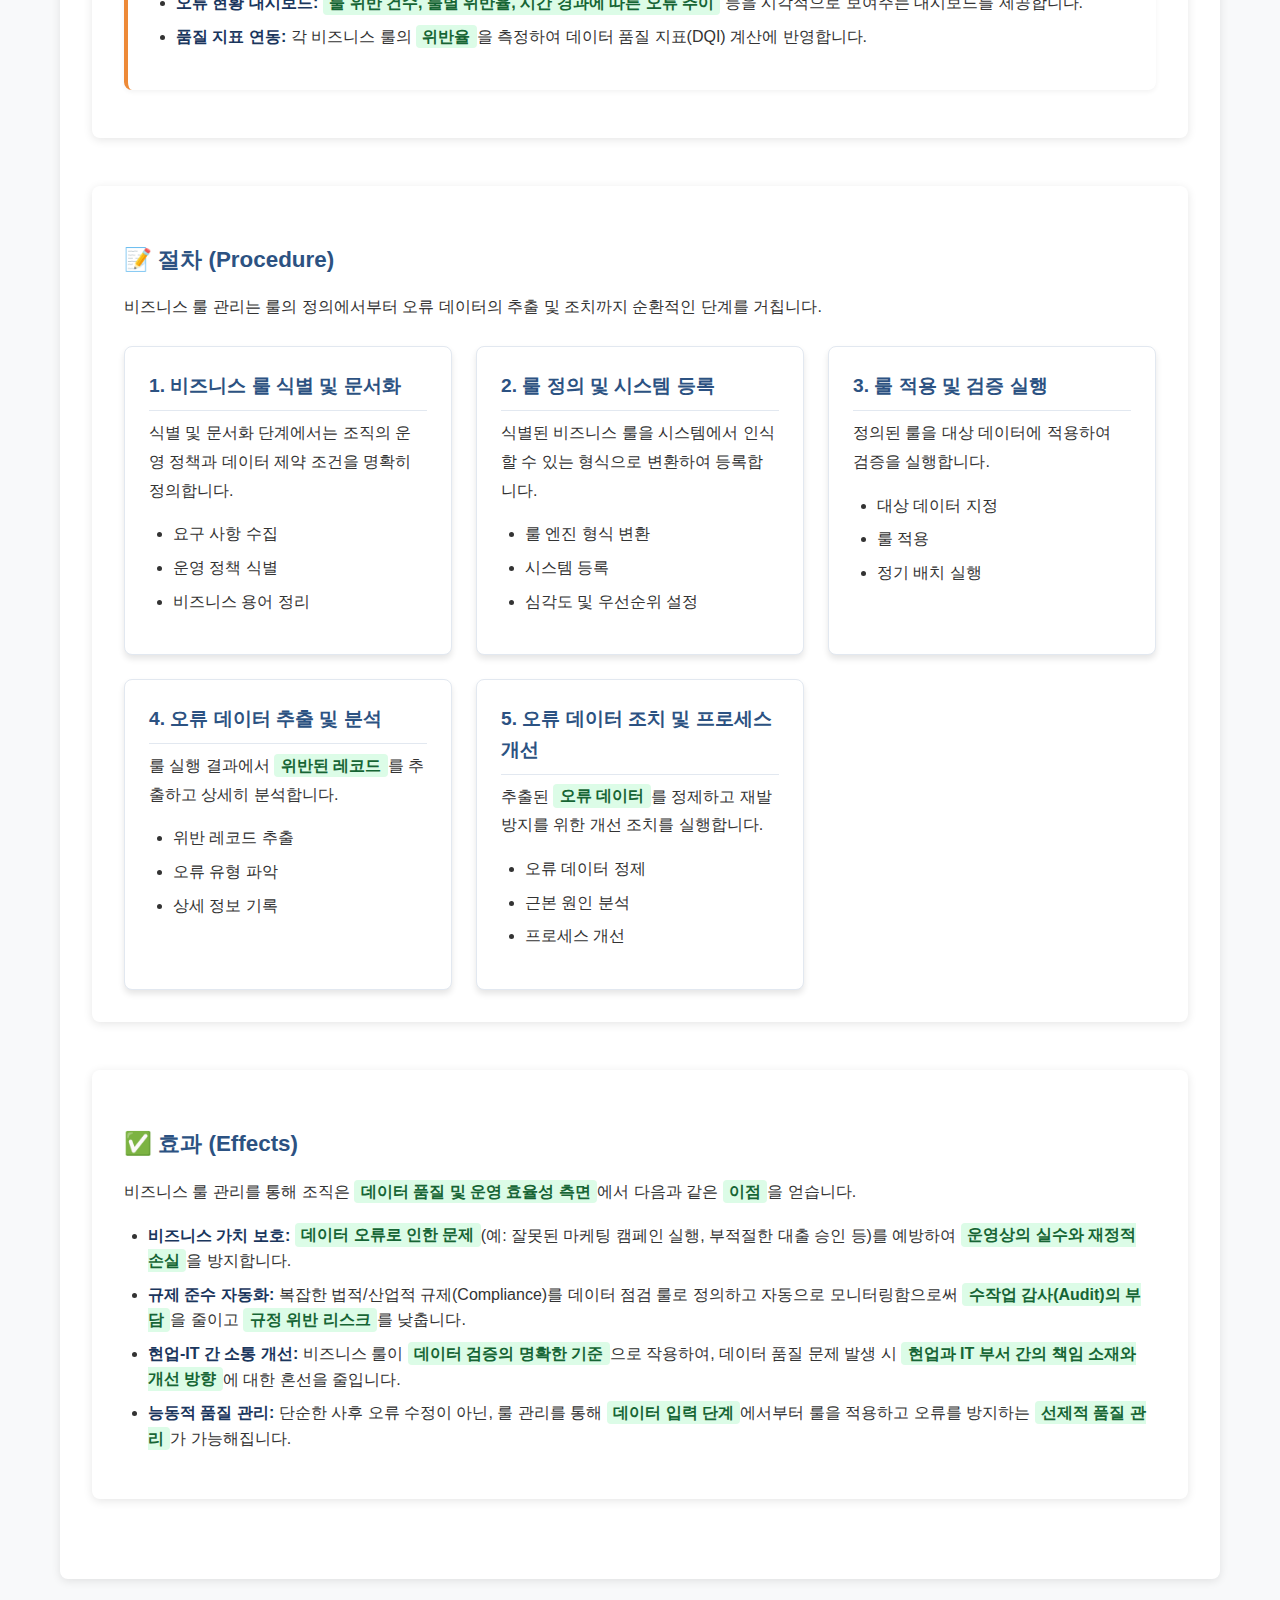
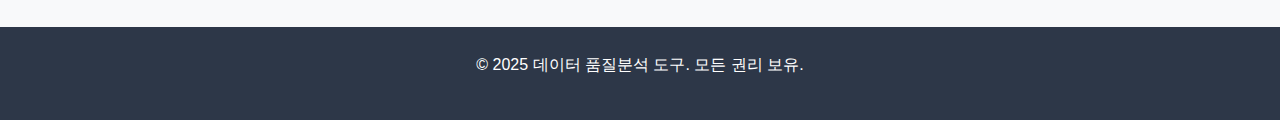
<file: pages/business-rule.html>
<!DOCTYPE html>
<html lang="ko">
<head>
    <meta charset="UTF-8">
    <meta name="viewport" content="width=device-width, initial-scale=1.0">
    <title>비즈니스 룰 관리 - 데이터 품질분석 도구</title>
    <link rel="stylesheet" href="../css/styles.css">
</head>
<body>
    <header>
        <div class="container">
            <h1>비즈니스 룰 관리</h1>
            <p>데이터 점검 규칙을 정의하고, 위배 데이터를 추출하는 기능</p>
        </div>
    </header>

    <nav>
        <ul>
            <li><a href="../index.html">데이터 품질관리 활동</a></li>
            <li><a href="../overview.html">품질진단 및 개선</a></li>
            <li><a href="../infrastructure.html">품질관리 인프라</a></li>
            <li><a href="data-profiling.html">데이터프로파일링</a></li>
            <li><a href="business-rule.html">비즈니스룰관리</a></li>
            <li><a href="quality-measure.html">데이터품질측정및분석</a></li>
            <li><a href="error-improvement.html">오류데이터개선활동지원</a></li>
        </ul>
    </nav>

    <main class="container">
        <section id="business-rule">
            <h2>🏗️ 비즈니스 룰 관리</h2>
            <p><span class="keyword-concept">비즈니스 룰 관리</span>는 <span class="keyword-concept">데이터 품질 관리(DQM)</span>의 핵심 요소로, 조직의 운영 정책과 규정에 기반한 <strong><span class="keyword-concept">데이터 점검 규칙</span></strong>을 <span class="keyword-action">정의</span>하고, 이 룰을 위반하는 <span class="keyword-result">오류 데이터</span>를 <span class="keyword-action">식별 및 추출</span>하는 <span class="keyword-process">체계적인 프로세스</span>입니다.</p>

            <section id="business-rule-goal">
                <h3>🎯 목표 (Goal)</h3>
                <p>비즈니스 룰 관리의 주된 <span class="keyword-goal">목표</span>는 데이터가 현실 세계의 <span class="keyword-concept">비즈니스 논리</span> 및 <span class="keyword-concept">조직의 정책</span>을 <span class="keyword-action">정확하게 반영</span>하도록 <span class="keyword-action">보장</span>하는 것입니다.</p>
                <ul>
                    <li><strong><span class="keyword-goal">데이터 유효성 확보</span>:</strong> 데이터가 단순한 기술적 제약(예: 데이터 형식)을 넘어, <span class="keyword-concept">조직의 운영 기준</span>을 충족하는지 <span class="keyword-action">검증</span>합니다.</li>
                    <li><strong><span class="keyword-goal">규정 및 정책 준수</span>:</strong> <span class="keyword-concept">내부 정책, 산업 규제, 법적 요구 사항</span>(예: 금융 규정, 개인 정보 보호)을 데이터 수준에서 <span class="keyword-action">강제하고 모니터링</span>합니다.</li>
                    <li><strong><span class="keyword-goal">데이터 품질 향상</span>:</strong> 비즈니스적 관점에서 정의된 <span class="keyword-result">오류</span>를 <span class="keyword-action">체계적으로 추출하고 수정</span>하여 <span class="keyword-result">데이터의 정확성과 일관성</span>을 <span class="keyword-action">높입니다</span>.</li>
                </ul>
            </section>

            <section id="business-rule-functions">
                <h3>⚙️ 세부 기능 (Detailed Functions)</h3>
                <p><span class="keyword-concept">비즈니스 룰 관리 도구 및 시스템</span>은 <span class="keyword-process">룰의 정의부터 적용, 보고까지 전 과정</span>을 <span class="keyword-action">지원</span>합니다.</p>

                <div class="business-rule-function">
                    <h4>1. <span class="keyword-process">룰 정의 및 관리 기능</span></h4>
                    <ul>
                        <li><strong><span class="keyword-concept">룰 정의 인터페이스</span>:</strong> 비즈니스 사용자가 SQL 지식 없이도 직관적인 환경(GUI)에서 <span class="keyword-action">규칙을 정의하고 수정</span>할 수 있습니다. (예: "고객 등급이 'VIP'인 경우, 구매 금액은 100만 원 이상이어야 한다.")</li>
                        <li><strong><span class="keyword-concept">메타데이터 통합</span>:</strong> 데이터 소스의 스키마, 컬럼 정의 등 <span class="keyword-concept">메타데이터</span>를 <span class="keyword-action">연동</span>하여 룰 정의 시 <span class="keyword-result">정확한 필드명</span>을 <span class="keyword-action">참조</span>할 수 있게 합니다.</li>
                        <li><strong><span class="keyword-concept">룰 버전 관리</span>:</strong> 규칙의 <span class="keyword-result">변경 이력(History)</span>을 <span class="keyword-action">관리</span>하여 <span class="keyword-result">감사(Audit) 및 변경 전후 비교</span>를 <span class="keyword-action">용이</span>하게 합니다.</li>
                    </ul>
                </div>

                <div class="business-rule-function">
                    <h4>2. <span class="keyword-process">룰 적용 및 실행 기능</span></h4>
                    <ul>
                        <li><strong><span class="keyword-concept">룰 엔진(Rule Engine)</span>:</strong> 정의된 <span class="keyword-concept">비즈니스 룰</span>을 대량의 데이터에 <strong><span class="keyword-process">일괄(Batch) 또는 실시간(Real-time)</span></strong>으로 <span class="keyword-action">적용</span>하여 <span class="keyword-result">위반 데이터</span>를 <span class="keyword-action">검출</span>하는 핵심 처리 엔진입니다.</li>
                        <li><strong><span class="keyword-concept">조건 기반 필터링</span>:</strong> 여러 컬럼 간의 복합적인 <span class="keyword-concept">논리적 관계(AND, OR, NOT)</span>를 포함하는 복잡한 규칙을 <span class="keyword-action">처리</span>합니다.</li>
                        <li><strong><span class="keyword-concept">오류 데이터 추출</span>:</strong> 룰을 위반한 모든 <span class="keyword-result">레코드(Row)</span>를 별도의 <span class="keyword-result">오류 테이블(Error Table)이나 파일</span>로 <span class="keyword-action">추출하고 기록</span>합니다.</li>
                    </ul>
                </div>

                <div class="business-rule-function">
                    <h4>3. <span class="keyword-process">모니터링 및 보고 기능</span></h4>
                    <ul>
                        <li><strong><span class="keyword-concept">오류 현황 대시보드</span>:</strong> <span class="keyword-result">룰 위반 건수, 룰별 위반율, 시간 경과에 따른 오류 추이</span> 등을 <span class="keyword-action">시각적으로 보여주는 대시보드</span>를 <span class="keyword-action">제공</span>합니다.</li>
                        <li><strong><span class="keyword-concept">품질 지표 연동</span>:</strong> 각 <span class="keyword-concept">비즈니스 룰</span>의 <span class="keyword-result">위반율</span>을 <span class="keyword-action">측정</span>하여 <span class="keyword-concept">데이터 품질 지표(DQI)</span> 계산에 <span class="keyword-action">반영</span>합니다.</li>
                    </ul>
                </div>
            </section>

            <section id="business-rule-procedure">
                <h3>📝 절차 (Procedure)</h3>
                <p>비즈니스 룰 관리는 <span class="keyword-process">룰의 정의에서부터 오류 데이터의 추출 및 조치까지</span> <span class="keyword-process">순환적인 단계</span>를 <span class="keyword-action">거칩니다</span>.</p>
                
                <div class="procedure-cards">
                    <div class="procedure-card">
                        <h4>1. <span class="keyword-process">비즈니스 룰 식별 및 문서화</span></h4>
                        <p>식별 및 문서화 단계에서는 <span class="keyword-concept">조직의 운영 정책</span>과 <span class="keyword-concept">데이터 제약 조건</span>을 <span class="keyword-action">명확히 정의</span>합니다.</p>
                        <ul>
                            <li>요구 사항 수집</li>
                            <li>운영 정책 식별</li>
                            <li>비즈니스 용어 정리</li>
                        </ul>
                    </div>
                    <div class="procedure-card">
                        <h4>2. <span class="keyword-process">룰 정의 및 시스템 등록</span></h4>
                        <p>식별된 <span class="keyword-concept">비즈니스 룰</span>을 시스템에서 인식할 수 있는 형식으로 <span class="keyword-action">변환</span>하여 <span class="keyword-action">등록</span>합니다.</p>
                        <ul>
                            <li>룰 엔진 형식 변환</li>
                            <li>시스템 등록</li>
                            <li>심각도 및 우선순위 설정</li>
                        </ul>
                    </div>
                    <div class="procedure-card">
                        <h4>3. <span class="keyword-process">룰 적용 및 검증 실행</span></h4>
                        <p>정의된 룰을 대상 데이터에 <span class="keyword-action">적용</span>하여 <span class="keyword-process">검증을 실행</span>합니다.</p>
                        <ul>
                            <li>대상 데이터 지정</li>
                            <li>룰 적용</li>
                            <li>정기 배치 실행</li>
                        </ul>
                    </div>
                    <div class="procedure-card">
                        <h4>4. <span class="keyword-process">오류 데이터 추출 및 분석</span></h4>
                        <p>룰 실행 결과에서 <span class="keyword-result">위반된 레코드</span>를 <span class="keyword-action">추출</span>하고 <span class="keyword-action">상세히 분석</span>합니다.</p>
                        <ul>
                            <li>위반 레코드 추출</li>
                            <li>오류 유형 파악</li>
                            <li>상세 정보 기록</li>
                        </ul>
                    </div>
                    <div class="procedure-card">
                        <h4>5. <span class="keyword-process">오류 데이터 조치 및 프로세스 개선</span></h4>
                        <p>추출된 <span class="keyword-result">오류 데이터</span>를 <span class="keyword-action">정제</span>하고 <span class="keyword-goal">재발 방지를 위한 개선 조치</span>를 <span class="keyword-action">실행</span>합니다.</p>
                        <ul>
                            <li>오류 데이터 정제</li>
                            <li>근본 원인 분석</li>
                            <li>프로세스 개선</li>
                        </ul>
                    </div>
                </div>
            </section>

            <section id="business-rule-effects">
                <h3>✅ 효과 (Effects)</h3>
                <p><span class="keyword-concept">비즈니스 룰 관리</span>를 통해 조직은 <span class="keyword-result">데이터 품질 및 운영 효율성 측면</span>에서 다음과 같은 <span class="keyword-result">이점</span>을 <span class="keyword-action">얻습니다</span>.</p>
                <ul>
                    <li><strong><span class="keyword-goal">비즈니스 가치 보호</span>:</strong> <span class="keyword-result">데이터 오류로 인한 문제</span>(예: 잘못된 마케팅 캠페인 실행, 부적절한 대출 승인 등)를 <span class="keyword-action">예방</span>하여 <span class="keyword-result">운영상의 실수와 재정적 손실</span>을 <span class="keyword-action">방지</span>합니다.</li>
                    <li><strong><span class="keyword-goal">규제 준수 자동화</span>:</strong> 복잡한 <span class="keyword-concept">법적/산업적 규제(Compliance)</span>를 <span class="keyword-concept">데이터 점검 룰</span>로 <span class="keyword-action">정의</span>하고 <span class="keyword-action">자동으로 모니터링</span>함으로써 <span class="keyword-result">수작업 감사(Audit)의 부담</span>을 <span class="keyword-action">줄이고</span> <span class="keyword-result">규정 위반 리스크</span>를 <span class="keyword-action">낮춥니다</span>.</li>
                    <li><strong><span class="keyword-goal">현업-IT 간 소통 개선</span>:</strong> <span class="keyword-concept">비즈니스 룰</span>이 <span class="keyword-result">데이터 검증의 명확한 기준</span>으로 작용하여, <span class="keyword-concept">데이터 품질 문제 발생 시</span> <span class="keyword-result">현업과 IT 부서 간의 책임 소재와 개선 방향</span>에 대한 <span class="keyword-action">혼선을 줄입니다</span>.</li>
                    <li><strong><span class="keyword-goal">능동적 품질 관리</span>:</strong> 단순한 <span class="keyword-process">사후 오류 수정</span>이 아닌, <span class="keyword-concept">룰 관리</span>를 통해 <span class="keyword-result">데이터 입력 단계</span>에서부터 <span class="keyword-action">룰을 적용</span>하고 <span class="keyword-action">오류를 방지</span>하는 <span class="keyword-result">선제적 품질 관리</span>가 <span class="keyword-action">가능해집니다</span>.</li>
                </ul>
            </section>
        </section>
    </main>

    <footer>
        <div class="container">
            <p>&copy; 2025 데이터 품질분석 도구. 모든 권리 보유.</p>
        </div>
    </footer>

    <script src="../js/script.js"></script>
</body>
</html>
</file>
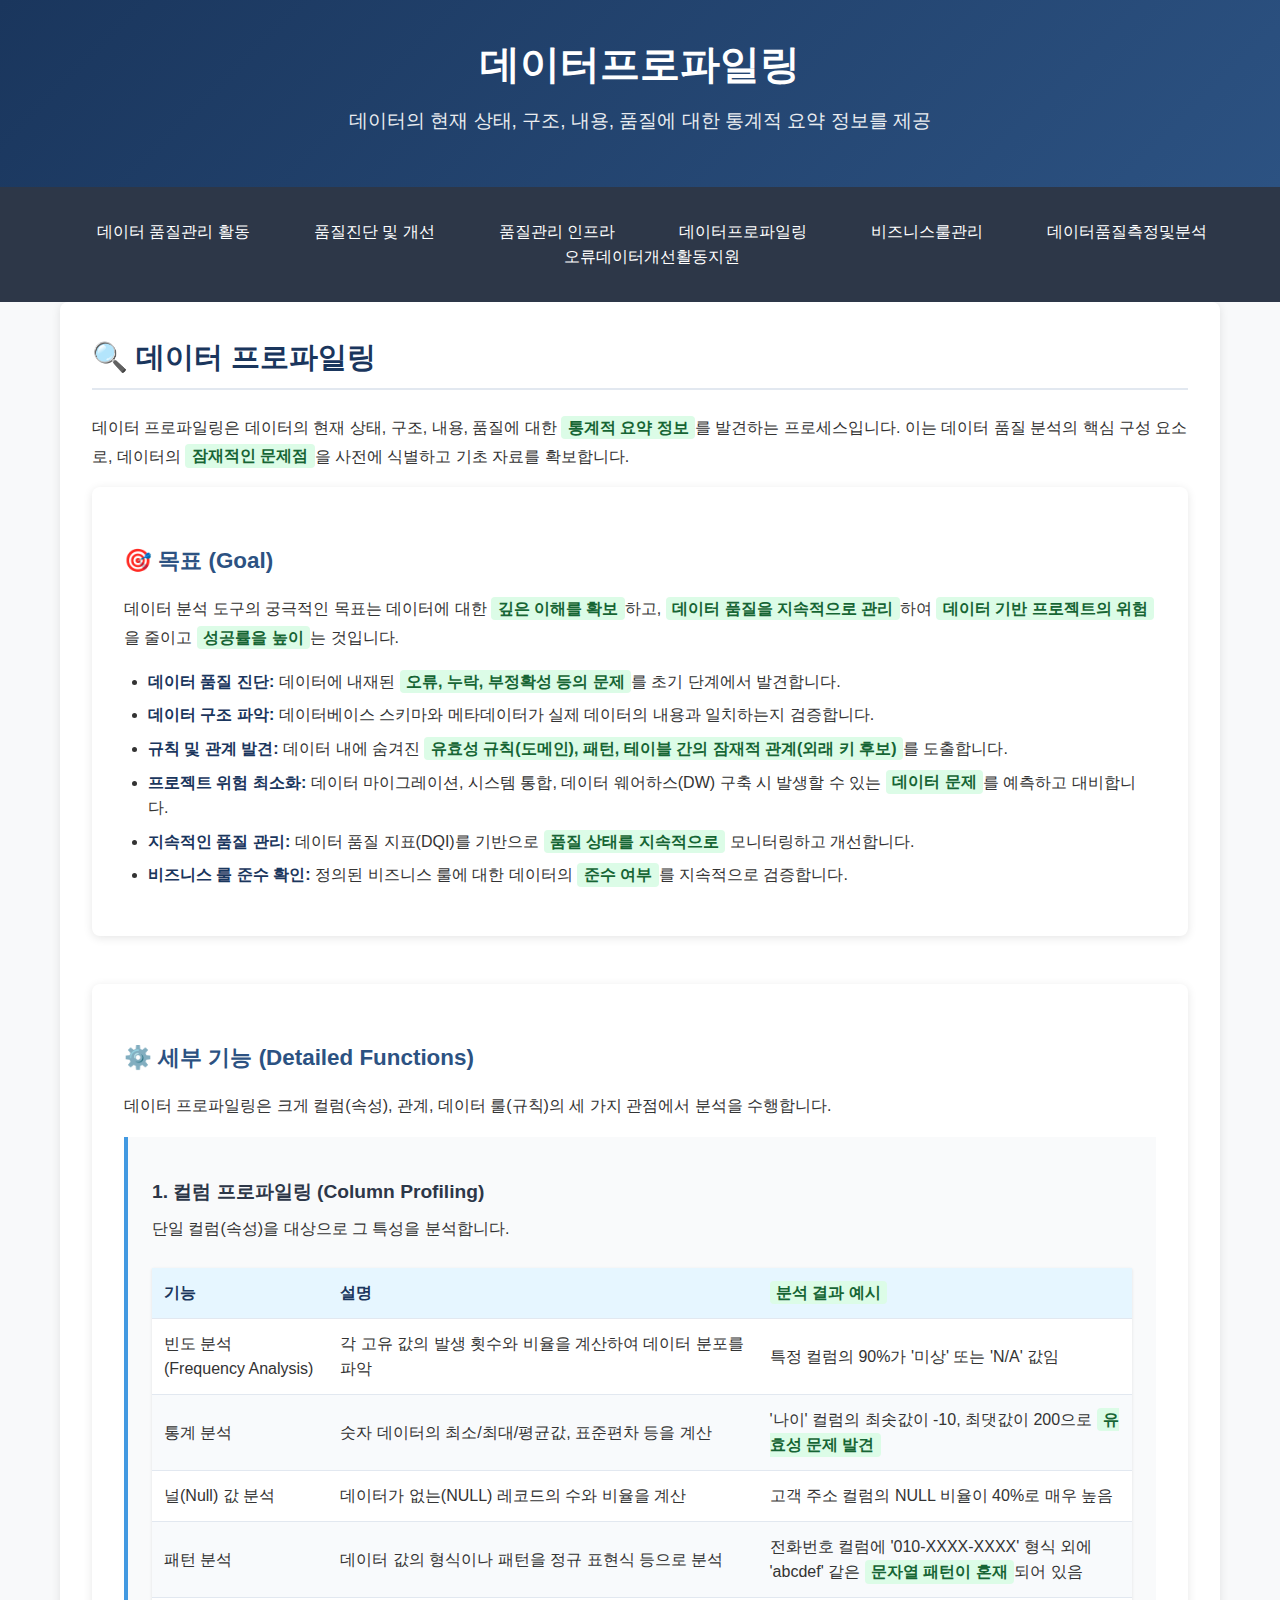
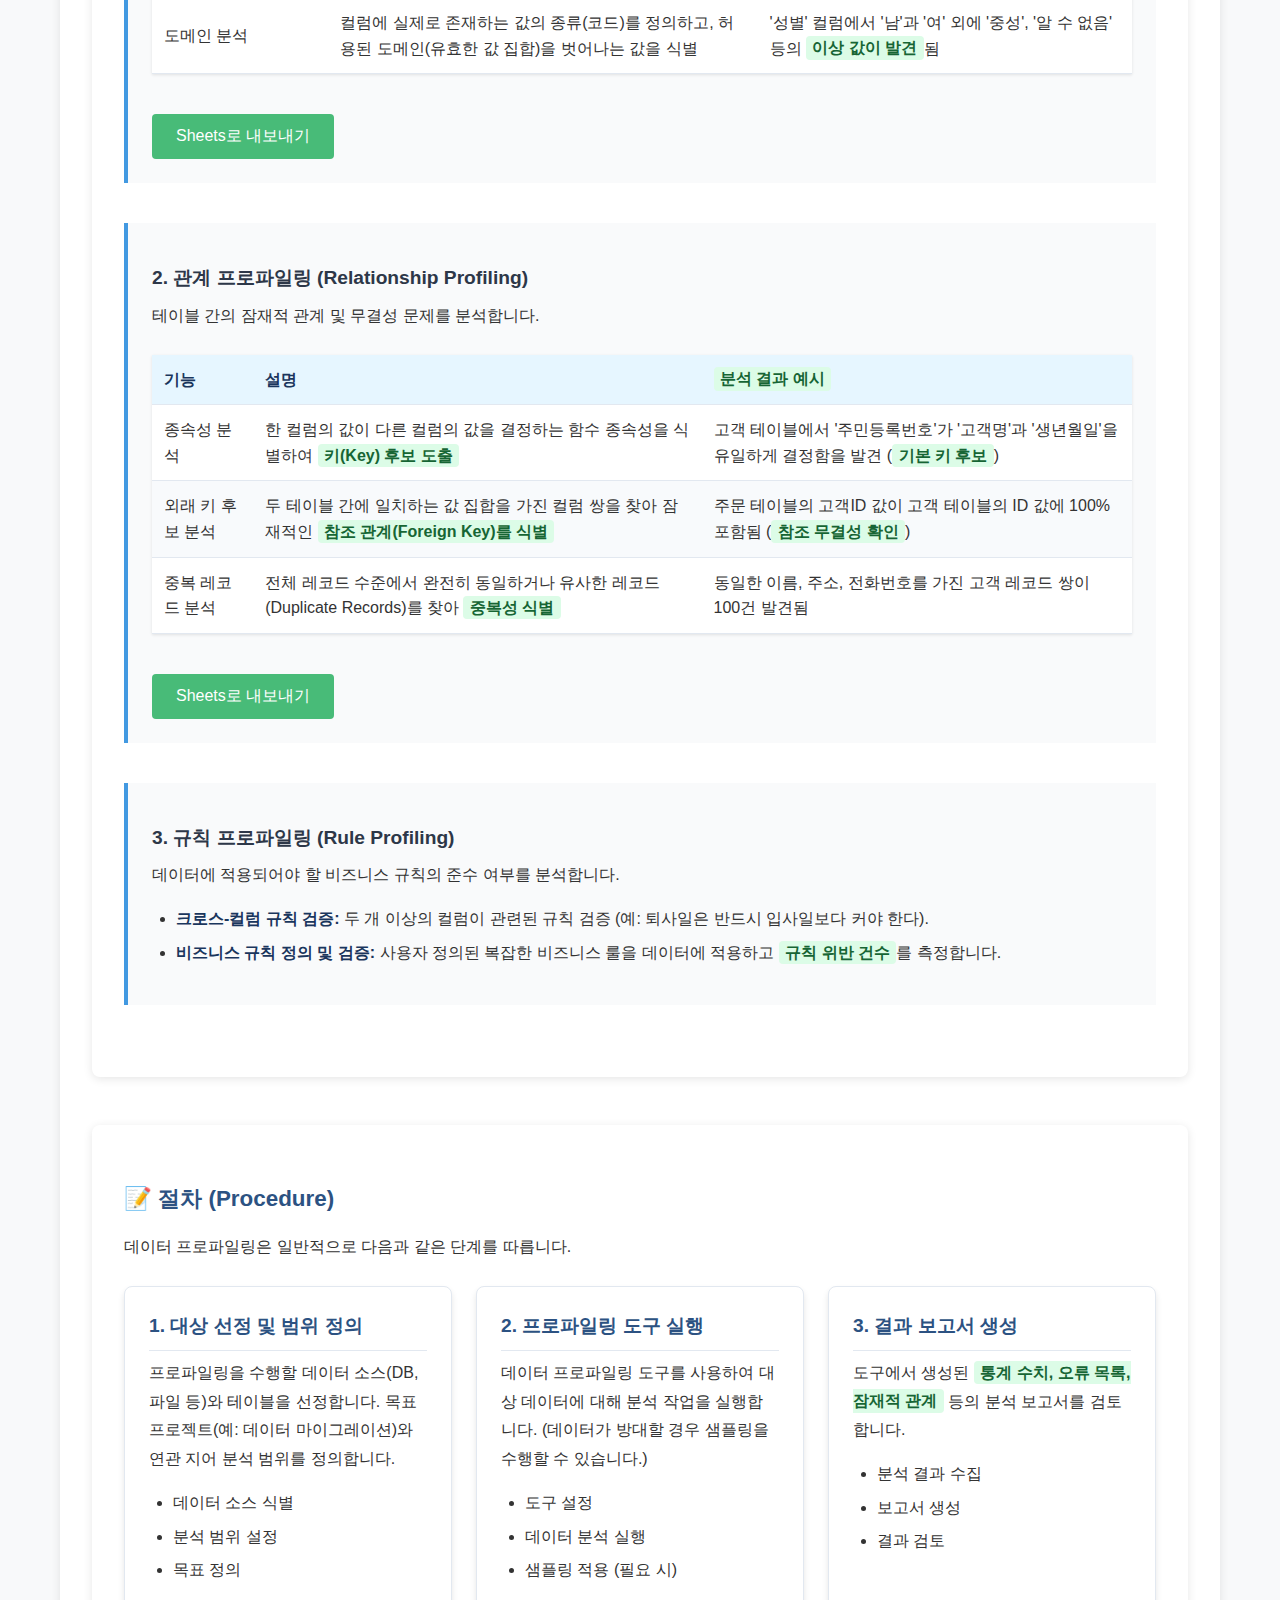
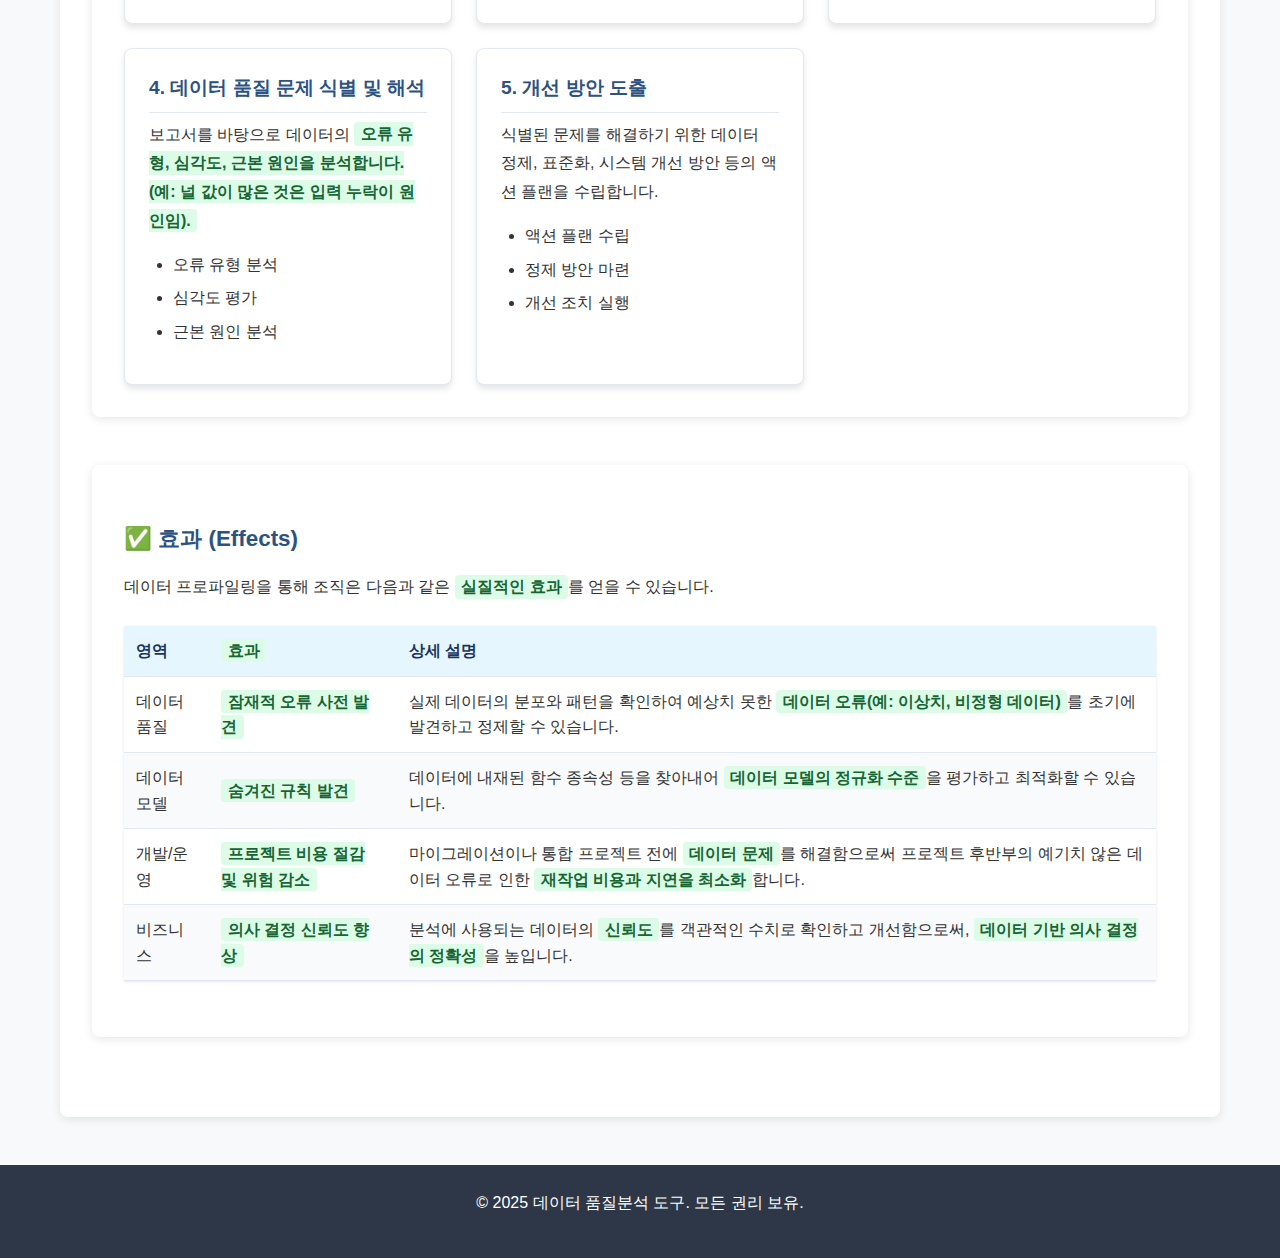
<file: pages/data-profiling.html>
<!DOCTYPE html>
<html lang="ko">
<head>
    <meta charset="UTF-8">
    <meta name="viewport" content="width=device-width, initial-scale=1.0">
    <title>데이터프로파일링 - 데이터 품질분석 도구</title>
    <link rel="stylesheet" href="../css/styles.css">
</head>
<body>
    <header>
        <div class="container">
            <h1>데이터프로파일링</h1>
            <p>데이터의 현재 상태, 구조, 내용, 품질에 대한 통계적 요약 정보를 제공</p>
        </div>
    </header>

    <nav>
        <ul>
            <li><a href="../index.html">데이터 품질관리 활동</a></li>
            <li><a href="../overview.html">품질진단 및 개선</a></li>
            <li><a href="../infrastructure.html">품질관리 인프라</a></li>
            <li><a href="data-profiling.html">데이터프로파일링</a></li>
            <li><a href="business-rule.html">비즈니스룰관리</a></li>
            <li><a href="quality-measure.html">데이터품질측정및분석</a></li>
            <li><a href="error-improvement.html">오류데이터개선활동지원</a></li>
        </ul>
    </nav>

    <main class="container">
        <section id="data-profiling">
            <h2>🔍 데이터 프로파일링</h2>
            <p>데이터 프로파일링은 데이터의 현재 상태, 구조, 내용, 품질에 대한 <span class="keyword-result">통계적 요약 정보</span>를 발견하는 프로세스입니다. 이는 데이터 품질 분석의 핵심 구성 요소로, 데이터의 <span class="keyword-result">잠재적인 문제점</span>을 사전에 식별하고 기초 자료를 확보합니다.</p>
            
            <section id="goal">
                <h3>🎯 목표 (Goal)</h3>
                <p>데이터 분석 도구의 궁극적인 목표는 데이터에 대한 <span class="keyword-result">깊은 이해를 확보</span>하고, <span class="keyword-result">데이터 품질을 지속적으로 관리</span>하여 <span class="keyword-result">데이터 기반 프로젝트의 위험</span>을 줄이고 <span class="keyword-result">성공률을 높이</span>는 것입니다.</p>
                <ul>
                    <li><strong>데이터 품질 진단:</strong> 데이터에 내재된 <span class="keyword-result">오류, 누락, 부정확성 등의 문제</span>를 초기 단계에서 발견합니다.</li>
                    <li><strong>데이터 구조 파악:</strong> 데이터베이스 스키마와 메타데이터가 실제 데이터의 내용과 일치하는지 검증합니다.</li>
                    <li><strong>규칙 및 관계 발견:</strong> 데이터 내에 숨겨진 <span class="keyword-result">유효성 규칙(도메인), 패턴, 테이블 간의 잠재적 관계(외래 키 후보)</span>를 도출합니다.</li>
                    <li><strong>프로젝트 위험 최소화:</strong> 데이터 마이그레이션, 시스템 통합, 데이터 웨어하스(DW) 구축 시 발생할 수 있는 <span class="keyword-result">데이터 문제</span>를 예측하고 대비합니다.</li>
                    <li><strong>지속적인 품질 관리:</strong> 데이터 품질 지표(DQI)를 기반으로 <span class="keyword-result">품질 상태를 지속적으로</span> 모니터링하고 개선합니다.</li>
                    <li><strong>비즈니스 룰 준수 확인:</strong> 정의된 비즈니스 룰에 대한 데이터의 <span class="keyword-result">준수 여부</span>를 지속적으로 검증합니다.</li>
                </ul>
            </section>

            <section id="functions">
                <h3>⚙️ 세부 기능 (Detailed Functions)</h3>
                <p>데이터 프로파일링은 크게 컬럼(속성), 관계, 데이터 룰(규칙)의 세 가지 관점에서 분석을 수행합니다.</p>

                <div class="function-section">
                    <h4>1. 컬럼 프로파일링 (Column Profiling)</h4>
                    <p>단일 컬럼(속성)을 대상으로 그 특성을 분석합니다.</p>
                    <table>
                        <thead>
                            <tr>
                                <th>기능</th>
                                <th>설명</th>
                                <th><span class="keyword-result">분석 결과 예시</span></th>
                            </tr>
                        </thead>
                        <tbody>
                            <tr>
                                <td>빈도 분석 (Frequency Analysis)</td>
                                <td>각 고유 값의 발생 횟수와 비율을 계산하여 데이터 분포를 파악</td>
                                <td>특정 컬럼의 90%가 '미상' 또는 'N/A' 값임</td>
                            </tr>
                            <tr>
                                <td>통계 분석</td>
                                <td>숫자 데이터의 최소/최대/평균값, 표준편차 등을 계산</td>
                                <td>'나이' 컬럼의 최솟값이 -10, 최댓값이 200으로 <span class="keyword-result">유효성 문제 발견</span></td>
                            </tr>
                            <tr>
                                <td>널(Null) 값 분석</td>
                                <td>데이터가 없는(NULL) 레코드의 수와 비율을 계산</td>
                                <td>고객 주소 컬럼의 NULL 비율이 40%로 매우 높음</td>
                            </tr>
                            <tr>
                                <td>패턴 분석</td>
                                <td>데이터 값의 형식이나 패턴을 정규 표현식 등으로 분석</td>
                                <td>전화번호 컬럼에 '010-XXXX-XXXX' 형식 외에 'abcdef' 같은 <span class="keyword-result">문자열 패턴이 혼재</span>되어 있음</td>
                            </tr>
                            <tr>
                                <td>도메인 분석</td>
                                <td>컬럼에 실제로 존재하는 값의 종류(코드)를 정의하고, 허용된 도메인(유효한 값 집합)을 벗어나는 값을 식별</td>
                                <td>'성별' 컬럼에서 '남'과 '여' 외에 '중성', '알 수 없음' 등의 <span class="keyword-result">이상 값이 발견</span>됨</td>
                            </tr>
                        </tbody>
                    </table>
                    <button class="export-btn">Sheets로 내보내기</button>
                </div>

                <div class="function-section">
                    <h4>2. 관계 프로파일링 (Relationship Profiling)</h4>
                    <p>테이블 간의 잠재적 관계 및 무결성 문제를 분석합니다.</p>
                    <table>
                        <thead>
                            <tr>
                                <th>기능</th>
                                <th>설명</th>
                                <th><span class="keyword-result">분석 결과 예시</span></th>
                            </tr>
                        </thead>
                        <tbody>
                            <tr>
                                <td><span class="keyword-concept">종속성 분석</span></td>
                                <td>한 컬럼의 값이 다른 컬럼의 값을 결정하는 <span class="keyword-concept">함수 종속성</span>을 식별하여 <span class="keyword-result">키(Key) 후보 도출</span></td>
                                <td>고객 테이블에서 '주민등록번호'가 '고객명'과 '생년월일'을 유일하게 결정함을 발견 (<span class="keyword-result">기본 키 후보</span>)</td>
                            </tr>
                            <tr>
                                <td><span class="keyword-concept">외래 키 후보 분석</span></td>
                                <td>두 테이블 간에 일치하는 값 집합을 가진 컬럼 쌍을 찾아 잠재적인 <span class="keyword-result">참조 관계(Foreign Key)를 식별</span></td>
                                <td>주문 테이블의 고객ID 값이 고객 테이블의 ID 값에 100% 포함됨 (<span class="keyword-result">참조 무결성 확인</span>)</td>
                            </tr>
                            <tr>
                                <td><span class="keyword-concept">중복 레코드 분석</span></td>
                                <td>전체 레코드 수준에서 완전히 동일하거나 유사한 레코드(Duplicate Records)를 찾아 <span class="keyword-result">중복성 식별</span></td>
                                <td>동일한 이름, 주소, 전화번호를 가진 고객 레코드 쌍이 100건 발견됨</td>
                            </tr>
                        </tbody>
                    </table>
                    <button class="export-btn">Sheets로 내보내기</button>
                </div>

                <div class="function-section">
                    <h4>3. <span class="keyword-concept">규칙 프로파일링 (Rule Profiling)</span></h4>
                    <p>데이터에 적용되어야 할 <span class="keyword-concept">비즈니스 규칙</span>의 준수 여부를 분석합니다.</p>
                    <ul>
                        <li><strong><span class="keyword-concept">크로스-컬럼 규칙 검증</span>:</strong> 두 개 이상의 컬럼이 관련된 규칙 검증 (예: 퇴사일은 반드시 입사일보다 커야 한다).</li>
                        <li><strong><span class="keyword-concept">비즈니스 규칙 정의 및 검증</span>:</strong> 사용자 정의된 복잡한 <span class="keyword-concept">비즈니스 룰</span>을 데이터에 적용하고 <span class="keyword-result">규칙 위반 건수</span>를 측정합니다.</li>
                    </ul>
                </div>
            </section>

            <section id="procedure">
                <h3>📝 절차 (Procedure)</h3>
                <p>데이터 프로파일링은 일반적으로 다음과 같은 <span class="keyword-process">단계</span>를 따릅니다.</p>
                
                <div class="procedure-cards">
                    <div class="procedure-card">
                        <h4>1. <span class="keyword-process">대상 선정 및 범위 정의</span></h4>
                        <p>프로파일링을 수행할 <span class="keyword-concept">데이터 소스(DB, 파일 등)</span>와 테이블을 선정합니다. <span class="keyword-goal">목표 프로젝트</span>(예: 데이터 마이그레이션)와 연관 지어 <span class="keyword-concept">분석 범위</span>를 정의합니다.</p>
                        <ul>
                            <li>데이터 소스 식별</li>
                            <li>분석 범위 설정</li>
                            <li>목표 정의</li>
                        </ul>
                    </div>
                    <div class="procedure-card">
                        <h4>2. <span class="keyword-process">프로파일링 도구 실행</span></h4>
                        <p><span class="keyword-concept">데이터 프로파일링 도구</span>를 사용하여 대상 데이터에 대해 분석 작업을 실행합니다. (데이터가 방대할 경우 <span class="keyword-process">샘플링</span>을 수행할 수 있습니다.)</p>
                        <ul>
                            <li>도구 설정</li>
                            <li>데이터 분석 실행</li>
                            <li>샘플링 적용 (필요 시)</li>
                        </ul>
                    </div>
                    <div class="procedure-card">
                        <h4>3. <span class="keyword-process">결과 보고서 생성</span></h4>
                        <p>도구에서 생성된 <span class="keyword-result">통계 수치, 오류 목록, 잠재적 관계</span> 등의 분석 보고서를 검토합니다.</p>
                        <ul>
                            <li>분석 결과 수집</li>
                            <li>보고서 생성</li>
                            <li>결과 검토</li>
                        </ul>
                    </div>
                    <div class="procedure-card">
                        <h4>4. <span class="keyword-process">데이터 품질 문제 식별 및 해석</span></h4>
                        <p>보고서를 바탕으로 데이터의 <span class="keyword-result">오류 유형, 심각도, 근본 원인을 분석합니다. (예: 널 값이 많은 것은 입력 누락이 원인임).</p>
                        <ul>
                            <li>오류 유형 분석</li>
                            <li>심각도 평가</li>
                            <li>근본 원인 분석</li>
                        </ul>
                    </div>
                    <div class="procedure-card">
                        <h4>5. <span class="keyword-process">개선 방안 도출</span></h4>
                        <p>식별된 문제를 해결하기 위한 <span class="keyword-goal">데이터 정제, 표준화, 시스템 개선 방안</span> 등의 <span class="keyword-goal">액션 플랜</span>을 <span class="keyword-action">수립</span>합니다.</p>
                        <ul>
                            <li>액션 플랜 수립</li>
                            <li>정제 방안 마련</li>
                            <li>개선 조치 실행</li>
                        </ul>
                    </div>
                </div>
            </section>

            <section id="effects">
                <h3>✅ 효과 (Effects)</h3>
                <p><span class="keyword-concept">데이터 프로파일링</span>을 통해 조직은 다음과 같은 <span class="keyword-result">실질적인 효과</span>를 <span class="keyword-action">얻을</span> 수 있습니다.</p>
                <table>
                    <thead>
                        <tr>
                            <th>영역</th>
                            <th><span class="keyword-result">효과</span></th>
                            <th>상세 설명</th>
                        </tr>
                    </thead>
                    <tbody>
                        <tr>
                            <td><span class="keyword-concept">데이터 품질</span></td>
                            <td><span class="keyword-result">잠재적 오류 사전 발견</span></td>
                            <td>실제 데이터의 분포와 패턴을 <span class="keyword-action">확인</span>하여 예상치 못한 <span class="keyword-result">데이터 오류(예: 이상치, 비정형 데이터)</span>를 초기에 <span class="keyword-action">발견</span>하고 <span class="keyword-action">정제</span>할 수 있습니다.</td>
                        </tr>
                        <tr>
                            <td><span class="keyword-concept">데이터 모델</span></td>
                            <td><span class="keyword-result">숨겨진 규칙 발견</span></td>
                            <td>데이터에 내재된 <span class="keyword-concept">함수 종속성</span> 등을 <span class="keyword-action">찾아내</span>어 <span class="keyword-result">데이터 모델의 정규화 수준</span>을 <span class="keyword-action">평가하고 최적화</span>할 수 있습니다.</td>
                        </tr>
                        <tr>
                            <td><span class="keyword-concept">개발/운영</span></td>
                            <td><span class="keyword-result">프로젝트 비용 절감 및 위험 감소</span></td>
                            <td>마이그레이션이나 통합 프로젝트 전에 <span class="keyword-result">데이터 문제</span>를 <span class="keyword-action">해결</span>함으로써 프로젝트 후반부의 예기치 않은 데이터 오류로 인한 <span class="keyword-result">재작업 비용과 지연을 최소화</span>합니다.</td>
                        </tr>
                        <tr>
                            <td><span class="keyword-concept">비즈니스</span></td>
                            <td><span class="keyword-result">의사 결정 신뢰도 향상</span></td>
                            <td>분석에 사용되는 데이터의 <span class="keyword-result">신뢰도</span>를 객관적인 수치로 <span class="keyword-action">확인하고 개선</span>함으로써, <span class="keyword-result">데이터 기반 의사 결정의 정확성</span>을 <span class="keyword-action">높입니다</span>.</td>
                        </tr>
                    </tbody>
                </table>
            </section>
        </section>
    </main>

    <footer>
        <div class="container">
            <p>&copy; 2025 데이터 품질분석 도구. 모든 권리 보유.</p>
        </div>
    </footer>

    <script src="../js/script.js"></script>
</body>
</html>
</file>
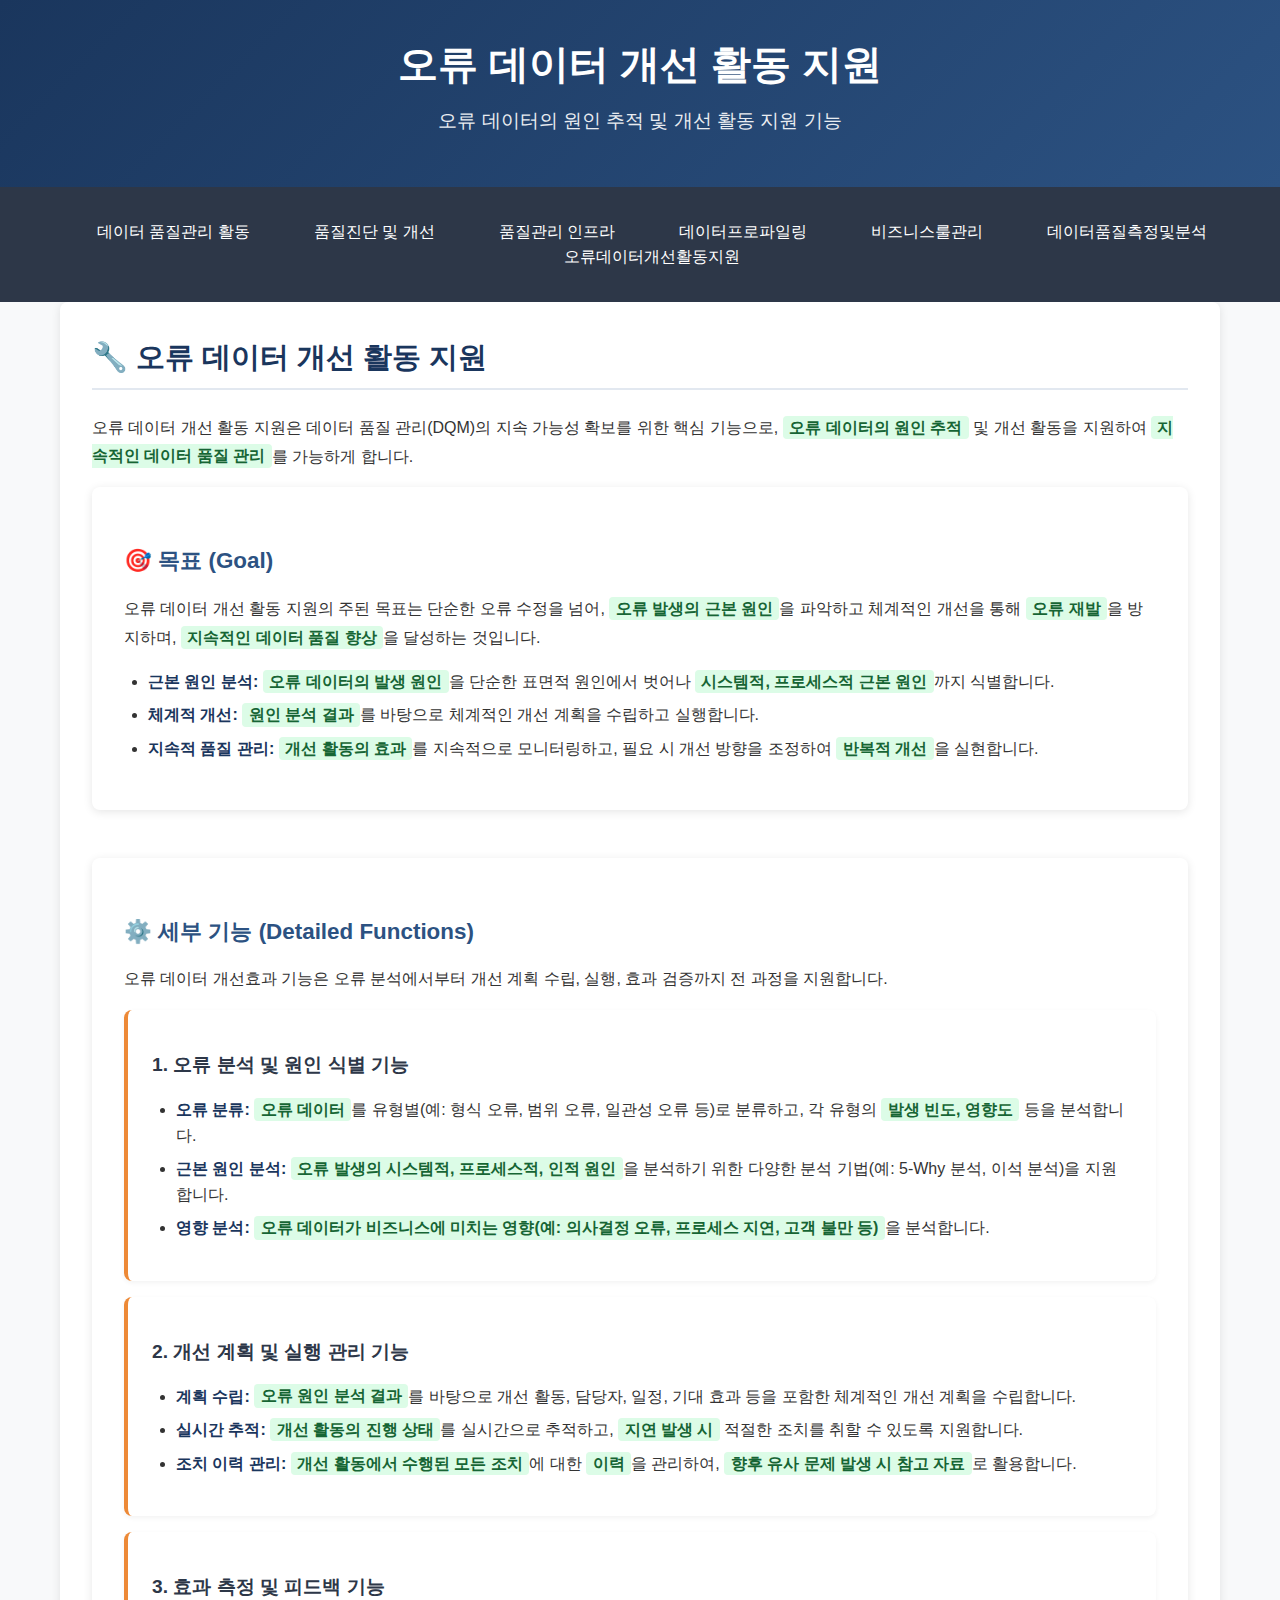
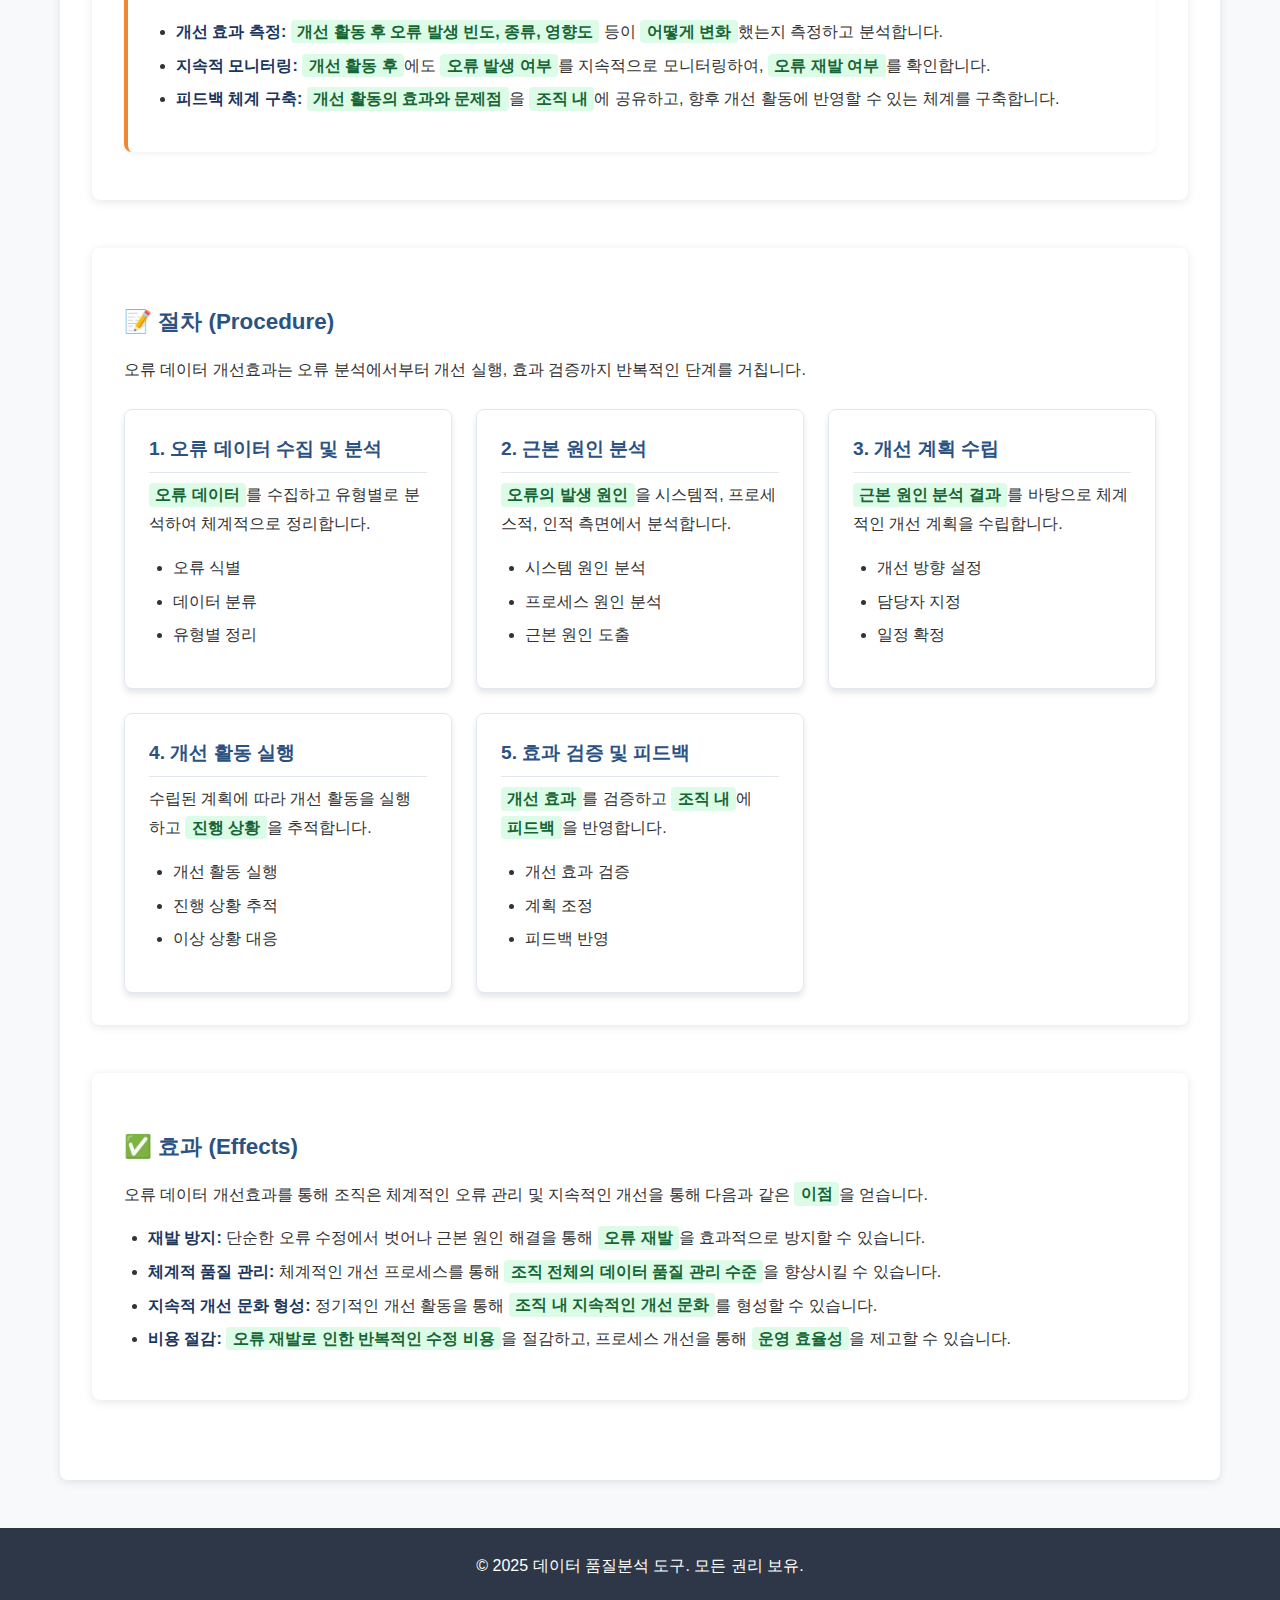
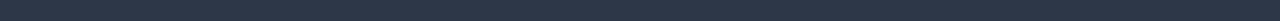
<file: pages/error-improvement.html>
<!DOCTYPE html>
<html lang="ko">
<head>
    <meta charset="UTF-8">
    <meta name="viewport" content="width=device-width, initial-scale=1.0">
    <title>오류 데이터 개선 활동 지원 - 데이터 품질분석 도구</title>
    <link rel="stylesheet" href="../css/styles.css">
</head>
<body>
    <header>
        <div class="container">
            <h1>오류 데이터 개선 활동 지원</h1>
            <p>오류 데이터의 원인 추적 및 개선 활동 지원 기능</p>
        </div>
    </header>

    <nav>
        <ul>
            <li><a href="../index.html">데이터 품질관리 활동</a></li>
            <li><a href="../overview.html">품질진단 및 개선</a></li>
            <li><a href="../infrastructure.html">품질관리 인프라</a></li>
            <li><a href="data-profiling.html">데이터프로파일링</a></li>
            <li><a href="business-rule.html">비즈니스룰관리</a></li>
            <li><a href="quality-measure.html">데이터품질측정및분석</a></li>
            <li><a href="error-improvement.html">오류데이터개선활동지원</a></li>
        </ul>
    </nav>

    <main class="container">
        <section id="error-improvement">
            <h2>🔧 오류 데이터 개선 활동 지원</h2>
            <p><span class="keyword-concept">오류 데이터 개선 활동 지원</span>은 <span class="keyword-concept">데이터 품질 관리(DQM)</span>의 <span class="keyword-goal">지속 가능성 확보</span>를 위한 핵심 기능으로, <span class="keyword-result">오류 데이터의 원인 추적</span> 및 <span class="keyword-process">개선 활동</span>을 <span class="keyword-action">지원</span>하여 <span class="keyword-result">지속적인 데이터 품질 관리</span>를 <span class="keyword-action">가능하게</span> 합니다.</p>

            <section id="error-improvement-goal">
                <h3>🎯 목표 (Goal)</h3>
                <p><span class="keyword-concept">오류 데이터 개선 활동 지원</span>의 주된 <span class="keyword-goal">목표</span>는 <span class="keyword-concept">단순한 오류 수정</span>을 <span class="keyword-action">넘어</span>, <span class="keyword-result">오류 발생의 근본 원인</span>을 <span class="keyword-action">파악</span>하고 <span class="keyword-process">체계적인 개선</span>을 통해 <span class="keyword-result">오류 재발</span>을 <span class="keyword-action">방지</span>하며, <span class="keyword-result">지속적인 데이터 품질 향상</span>을 <span class="keyword-action">달성</span>하는 것입니다.</p>
                <ul>
                    <li><strong><span class="keyword-goal">근본 원인 분석</span>:</strong> <span class="keyword-result">오류 데이터의 발생 원인</span>을 <span class="keyword-concept">단순한 표면적 원인</span>에서 벗어나 <span class="keyword-result">시스템적, 프로세스적 근본 원인</span>까지 <span class="keyword-action">식별</span>합니다.</li>
                    <li><strong><span class="keyword-goal">체계적 개선</span>:</strong> <span class="keyword-result">원인 분석 결과</span>를 바탕으로 <span class="keyword-goal">체계적인 개선 계획</span>을 <span class="keyword-action">수립</span>하고 <span class="keyword-action">실행</span>합니다.</li>
                    <li><strong><span class="keyword-goal">지속적 품질 관리</span>:</strong> <span class="keyword-result">개선 활동의 효과</span>를 <span class="keyword-action">지속적으로 모니터링</span>하고, 필요 시 <span class="keyword-goal">개선 방향</span>을 <span class="keyword-action">조정</span>하여 <span class="keyword-result">반복적 개선</span>을 <span class="keyword-action">실현</span>합니다.</li>
                </ul>
            </section>

            <section id="error-improvement-functions">
                <h3>⚙️ 세부 기능 (Detailed Functions)</h3>
                <p><span class="keyword-concept">오류 데이터 개선효과 기능</span>은 <span class="keyword-process">오류 분석에서부터 개선 계획 수립, 실행, 효과 검증까지 전 과정</span>을 <span class="keyword-action">지원</span>합니다.</p>

                <div class="error-improvement-function">
                    <h4>1. <span class="keyword-process">오류 분석 및 원인 식별 기능</span></h4>
                    <ul>
                        <li><strong><span class="keyword-process">오류 분류</span>:</strong> <span class="keyword-result">오류 데이터</span>를 <span class="keyword-concept">유형별(예: 형식 오류, 범위 오류, 일관성 오류 등)</span>로 <span class="keyword-action">분류</span>하고, 각 유형의 <span class="keyword-result">발생 빈도, 영향도</span> 등을 <span class="keyword-action">분석</span>합니다.</li>
                        <li><strong><span class="keyword-process">근본 원인 분석</span>:</strong> <span class="keyword-result">오류 발생의 시스템적, 프로세스적, 인적 원인</span>을 <span class="keyword-action">분석</span>하기 위한 <span class="keyword-concept">다양한 분석 기법(예: 5-Why 분석, 이석 분석)</span>을 <span class="keyword-action">지원</span>합니다.</li>
                        <li><strong><span class="keyword-process">영향 분석</span>:</strong> <span class="keyword-result">오류 데이터가 비즈니스에 미치는 영향(예: 의사결정 오류, 프로세스 지연, 고객 불만 등)</span>을 <span class="keyword-action">분석</span>합니다.</li>
                    </ul>
                </div>

                <div class="error-improvement-function">
                    <h4>2. <span class="keyword-process">개선 계획 및 실행 관리 기능</span></h4>
                    <ul>
                        <li><strong><span class="keyword-process">계획 수립</span>:</strong> <span class="keyword-result">오류 원인 분석 결과</span>를 바탕으로 <span class="keyword-goal">개선 활동, 담당자, 일정, 기대 효과</span> 등을 포함한 <span class="keyword-goal">체계적인 개선 계획</span>을 <span class="keyword-action">수립</span>합니다.</li>
                        <li><strong><span class="keyword-process">실시간 추적</span>:</strong> <span class="keyword-result">개선 활동의 진행 상태</span>를 <span class="keyword-action">실시간으로 추적</span>하고, <span class="keyword-result">지연 발생 시</span> <span class="keyword-action">적절한 조치</span>를 <span class="keyword-action">취할</span> 수 있도록 <span class="keyword-action">지원</span>합니다.</li>
                        <li><strong><span class="keyword-process">조치 이력 관리</span>:</strong> <span class="keyword-result">개선 활동에서 수행된 모든 조치</span>에 대한 <span class="keyword-result">이력</span>을 <span class="keyword-action">관리</span>하여, <span class="keyword-result">향후 유사 문제 발생 시 참고 자료</span>로 <span class="keyword-action">활용</span>합니다.</li>
                    </ul>
                </div>

                <div class="error-improvement-function">
                    <h4>3. <span class="keyword-process">효과 측정 및 피드백 기능</span></h4>
                    <ul>
                        <li><strong><span class="keyword-process">개선 효과 측정</span>:</strong> <span class="keyword-result">개선 활동 후 오류 발생 빈도, 종류, 영향도</span> 등이 <span class="keyword-result">어떻게 변화</span>했는지 <span class="keyword-action">측정</span>하고 <span class="keyword-action">분석</span>합니다.</li>
                        <li><strong><span class="keyword-process">지속적 모니터링</span>:</strong> <span class="keyword-result">개선 활동 후</span>에도 <span class="keyword-result">오류 발생 여부</span>를 <span class="keyword-action">지속적으로 모니터링</span>하여, <span class="keyword-result">오류 재발 여부</span>를 <span class="keyword-action">확인</span>합니다.</li>
                        <li><strong><span class="keyword-process">피드백 체계 구축</span>:</strong> <span class="keyword-result">개선 활동의 효과와 문제점</span>을 <span class="keyword-result">조직 내</span>에 <span class="keyword-action">공유</span>하고, <span class="keyword-goal">향후 개선 활동에 반영할 수 있는 체계</span>를 <span class="keyword-action">구축</span>합니다.</li>
                    </ul>
                </div>
            </section>

            <section id="error-improvement-procedure">
                <h3>📝 절차 (Procedure)</h3>
                <p><span class="keyword-concept">오류 데이터 개선효과</span>는 <span class="keyword-process">오류 분석에서부터 개선 실행, 효과 검증까지</span> <span class="keyword-process">반복적인 단계</span>를 <span class="keyword-action">거칩니다</span>.</p>
                
                <div class="procedure-cards">
                    <div class="procedure-card">
                        <h4>1. <span class="keyword-process">오류 데이터 수집 및 분석</span></h4>
                        <p><span class="keyword-result">오류 데이터</span>를 <span class="keyword-action">수집</span>하고 <span class="keyword-concept">유형별</span>로 <span class="keyword-action">분석</span>하여 <span class="keyword-action">체계적으로 정리</span>합니다.</p>
                        <ul>
                            <li>오류 식별</li>
                            <li>데이터 분류</li>
                            <li>유형별 정리</li>
                        </ul>
                    </div>
                    <div class="procedure-card">
                        <h4>2. <span class="keyword-process">근본 원인 분석</span></h4>
                        <p><span class="keyword-result">오류의 발생 원인</span>을 <span class="keyword-concept">시스템적, 프로세스적, 인적 측면</span>에서 <span class="keyword-action">분석</span>합니다.</p>
                        <ul>
                            <li>시스템 원인 분석</li>
                            <li>프로세스 원인 분석</li>
                            <li>근본 원인 도출</li>
                        </ul>
                    </div>
                    <div class="procedure-card">
                        <h4>3. <span class="keyword-process">개선 계획 수립</span></h4>
                        <p><span class="keyword-result">근본 원인 분석 결과</span>를 바탕으로 <span class="keyword-goal">체계적인 개선 계획</span>을 <span class="keyword-action">수립</span>합니다.</p>
                        <ul>
                            <li>개선 방향 설정</li>
                            <li>담당자 지정</li>
                            <li>일정 확정</li>
                        </ul>
                    </div>
                    <div class="procedure-card">
                        <h4>4. <span class="keyword-process">개선 활동 실행</span></h4>
                        <p><span class="keyword-goal">수립된 계획</span>에 따라 <span class="keyword-process">개선 활동</span>을 <span class="keyword-action">실행</span>하고 <span class="keyword-result">진행 상황</span>을 <span class="keyword-action">추적</span>합니다.</p>
                        <ul>
                            <li>개선 활동 실행</li>
                            <li>진행 상황 추적</li>
                            <li>이상 상황 대응</li>
                        </ul>
                    </div>
                    <div class="procedure-card">
                        <h4>5. <span class="keyword-process">효과 검증 및 피드백</span></h4>
                        <p><span class="keyword-result">개선 효과</span>를 <span class="keyword-action">검증</span>하고 <span class="keyword-result">조직 내</span>에 <span class="keyword-result">피드백</span>을 <span class="keyword-action">반영</span>합니다.</p>
                        <ul>
                            <li>개선 효과 검증</li>
                            <li>계획 조정</li>
                            <li>피드백 반영</li>
                        </ul>
                    </div>
                </div>
            </section>

            <section id="error-improvement-effects">
                <h3>✅ 효과 (Effects)</h3>
                <p><span class="keyword-concept">오류 데이터 개선효과</span>를 통해 조직은 <span class="keyword-process">체계적인 오류 관리 및 지속적인 개선</span>을 통해 다음과 같은 <span class="keyword-result">이점</span>을 <span class="keyword-action">얻습니다</span>.</p>
                <ul>
                    <li><strong><span class="keyword-goal">재발 방지</span>:</strong> <span class="keyword-concept">단순한 오류 수정</span>에서 벗어나 <span class="keyword-goal">근본 원인 해결</span>을 통해 <span class="keyword-result">오류 재발</span>을 <span class="keyword-action">효과적으로 방지</span>할 수 있습니다.</li>
                    <li><strong><span class="keyword-goal">체계적 품질 관리</span>:</strong> <span class="keyword-process">체계적인 개선 프로세스</span>를 통해 <span class="keyword-result">조직 전체의 데이터 품질 관리 수준</span>을 <span class="keyword-action">향상시킬</span> 수 있습니다.</li>
                    <li><strong><span class="keyword-goal">지속적 개선 문화 형성</span>:</strong> <span class="keyword-process">정기적인 개선 활동</span>을 통해 <span class="keyword-result">조직 내 지속적인 개선 문화</span>를 <span class="keyword-action">형성</span>할 수 있습니다.</li>
                    <li><strong><span class="keyword-goal">비용 절감</span>:</strong> <span class="keyword-result">오류 재발로 인한 반복적인 수정 비용</span>을 <span class="keyword-action">절감</span>하고, <span class="keyword-process">프로세스 개선</span>을 통해 <span class="keyword-result">운영 효율성</span>을 <span class="keyword-action">제고</span>할 수 있습니다.</li>
                </ul>
            </section>
        </section>
    </main>

    <footer>
        <div class="container">
            <p>&copy; 2025 데이터 품질분석 도구. 모든 권리 보유.</p>
        </div>
    </footer>

    <script src="../js/script.js"></script>
</body>
</html>
</file>
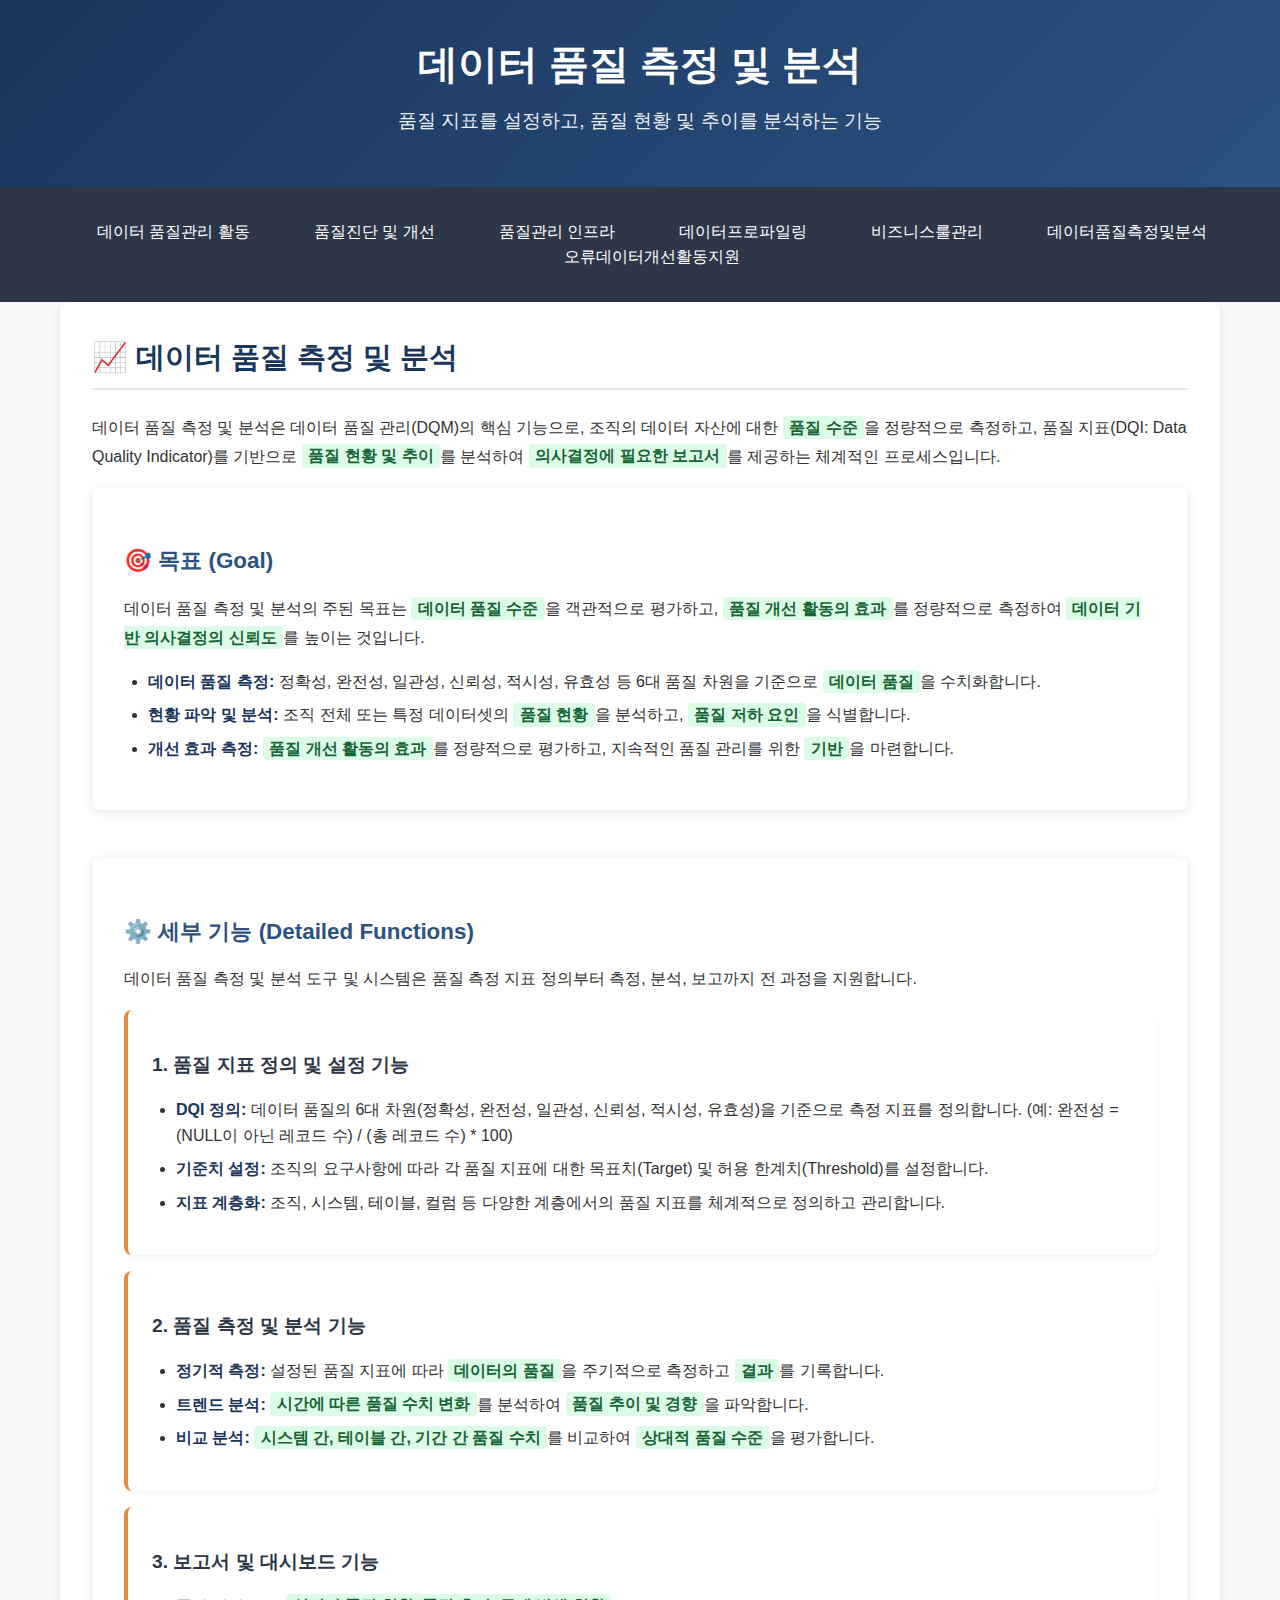
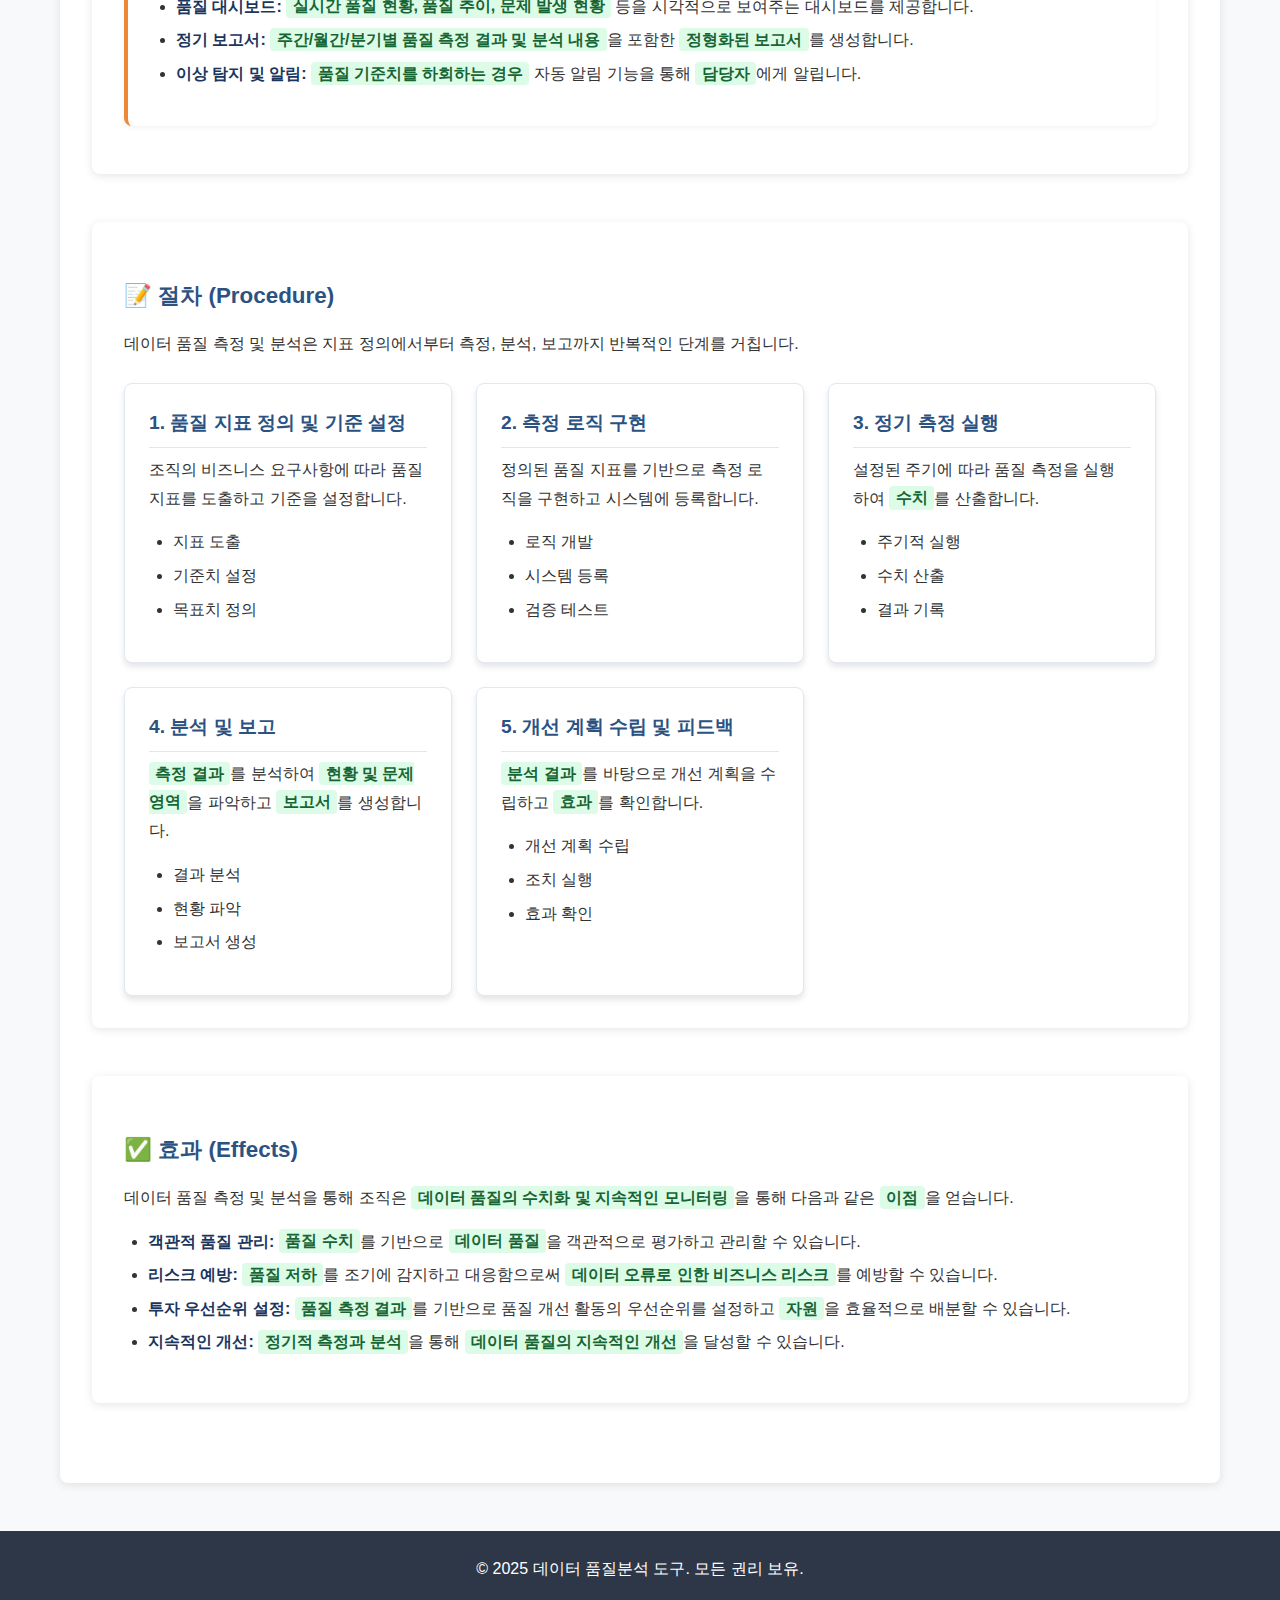
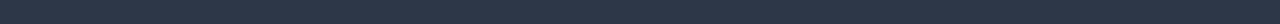
<file: pages/quality-measure.html>
<!DOCTYPE html>
<html lang="ko">
<head>
    <meta charset="UTF-8">
    <meta name="viewport" content="width=device-width, initial-scale=1.0">
    <title>데이터 품질 측정 및 분석 - 데이터 품질분석 도구</title>
    <link rel="stylesheet" href="../css/styles.css">
</head>
<body>
    <header>
        <div class="container">
            <h1>데이터 품질 측정 및 분석</h1>
            <p>품질 지표를 설정하고, 품질 현황 및 추이를 분석하는 기능</p>
        </div>
    </header>

    <nav>
        <ul>
            <li><a href="../index.html">데이터 품질관리 활동</a></li>
            <li><a href="../overview.html">품질진단 및 개선</a></li>
            <li><a href="../infrastructure.html">품질관리 인프라</a></li>
            <li><a href="data-profiling.html">데이터프로파일링</a></li>
            <li><a href="business-rule.html">비즈니스룰관리</a></li>
            <li><a href="quality-measure.html">데이터품질측정및분석</a></li>
            <li><a href="error-improvement.html">오류데이터개선활동지원</a></li>
        </ul>
    </nav>

    <main class="container">
        <section id="quality-measure">
            <h2>📈 데이터 품질 측정 및 분석</h2>
            <p><span class="keyword-concept">데이터 품질 측정 및 분석</span>은 <span class="keyword-concept">데이터 품질 관리(DQM)</span>의 핵심 기능으로, 조직의 데이터 자산에 대한 <span class="keyword-result">품질 수준</span>을 <span class="keyword-action">정량적으로 측정</span>하고, <span class="keyword-concept">품질 지표(DQI: Data Quality Indicator)</span>를 기반으로 <span class="keyword-result">품질 현황 및 추이</span>를 <span class="keyword-action">분석</span>하여 <span class="keyword-result">의사결정에 필요한 보고서</span>를 <span class="keyword-action">제공</span>하는 <span class="keyword-process">체계적인 프로세스</span>입니다.</p>

            <section id="quality-measure-goal">
                <h3>🎯 목표 (Goal)</h3>
                <p><span class="keyword-concept">데이터 품질 측정 및 분석</span>의 주된 <span class="keyword-goal">목표</span>는 <span class="keyword-result">데이터 품질 수준</span>을 <span class="keyword-action">객관적으로 평가</span>하고, <span class="keyword-result">품질 개선 활동의 효과</span>를 <span class="keyword-action">정량적으로 측정</span>하여 <span class="keyword-result">데이터 기반 의사결정의 신뢰도</span>를 <span class="keyword-action">높이는 것</span>입니다.</p>
                <ul>
                    <li><strong><span class="keyword-goal">데이터 품질 측정</span>:</strong> <span class="keyword-concept">정확성, 완전성, 일관성, 신뢰성, 적시성, 유효성 등 6대 품질 차원</span>을 기준으로 <span class="keyword-result">데이터 품질</span>을 <span class="keyword-action">수치화</span>합니다.</li>
                    <li><strong><span class="keyword-goal">현황 파악 및 분석</span>:</strong> <span class="keyword-concept">조직 전체 또는 특정 데이터셋</span>의 <span class="keyword-result">품질 현황</span>을 <span class="keyword-action">분석</span>하고, <span class="keyword-result">품질 저하 요인</span>을 <span class="keyword-action">식별</span>합니다.</li>
                    <li><strong><span class="keyword-goal">개선 효과 측정</span>:</strong> <span class="keyword-result">품질 개선 활동의 효과</span>를 <span class="keyword-action">정량적으로 평가</span>하고, <span class="keyword-goal">지속적인 품질 관리</span>를 위한 <span class="keyword-result">기반</span>을 <span class="keyword-action">마련</span>합니다.</li>
                </ul>
            </section>

            <section id="quality-measure-functions">
                <h3>⚙️ 세부 기능 (Detailed Functions)</h3>
                <p><span class="keyword-concept">데이터 품질 측정 및 분석 도구 및 시스템</span>은 <span class="keyword-process">품질 측정 지표 정의부터 측정, 분석, 보고까지 전 과정</span>을 <span class="keyword-action">지원</span>합니다.</p>

                <div class="quality-measure-function">
                    <h4>1. <span class="keyword-process">품질 지표 정의 및 설정 기능</span></h4>
                    <ul>
                        <li><strong><span class="keyword-concept">DQI 정의</span>:</strong> <span class="keyword-concept">데이터 품질의 6대 차원(정확성, 완전성, 일관성, 신뢰성, 적시성, 유효성)</span>을 기준으로 <span class="keyword-concept">측정 지표</span>를 <span class="keyword-action">정의</span>합니다. (예: 완전성 = (NULL이 아닌 레코드 수) / (총 레코드 수) * 100)</li>
                        <li><strong><span class="keyword-concept">기준치 설정</span>:</strong> <span class="keyword-concept">조직의 요구사항</span>에 따라 각 <span class="keyword-concept">품질 지표에 대한 목표치(Target) 및 허용 한계치(Threshold)</span>를 <span class="keyword-action">설정</span>합니다.</li>
                        <li><strong><span class="keyword-concept">지표 계층화</span>:</strong> <span class="keyword-concept">조직, 시스템, 테이블, 컬럼 등 다양한 계층</span>에서의 <span class="keyword-concept">품질 지표</span>를 <span class="keyword-action">체계적으로 정의하고 관리</span>합니다.</li>
                    </ul>
                </div>

                <div class="quality-measure-function">
                    <h4>2. <span class="keyword-process">품질 측정 및 분석 기능</span></h4>
                    <ul>
                        <li><strong><span class="keyword-process">정기적 측정</span>:</strong> <span class="keyword-concept">설정된 품질 지표</span>에 따라 <span class="keyword-result">데이터의 품질</span>을 <span class="keyword-action">주기적으로 측정</span>하고 <span class="keyword-result">결과</span>를 <span class="keyword-action">기록</span>합니다.</li>
                        <li><strong><span class="keyword-process">트렌드 분석</span>:</strong> <span class="keyword-result">시간에 따른 품질 수치 변화</span>를 <span class="keyword-action">분석</span>하여 <span class="keyword-result">품질 추이 및 경향</span>을 <span class="keyword-action">파악</span>합니다.</li>
                        <li><strong><span class="keyword-process">비교 분석</span>:</strong> <span class="keyword-result">시스템 간, 테이블 간, 기간 간 품질 수치</span>를 <span class="keyword-action">비교</span>하여 <span class="keyword-result">상대적 품질 수준</span>을 <span class="keyword-action">평가</span>합니다.</li>
                    </ul>
                </div>

                <div class="quality-measure-function">
                    <h4>3. <span class="keyword-process">보고서 및 대시보드 기능</span></h4>
                    <ul>
                        <li><strong><span class="keyword-concept">품질 대시보드</span>:</strong> <span class="keyword-result">실시간 품질 현황, 품질 추이, 문제 발생 현황</span> 등을 <span class="keyword-action">시각적으로 보여주는 대시보드</span>를 <span class="keyword-action">제공</span>합니다.</li>
                        <li><strong><span class="keyword-concept">정기 보고서</span>:</strong> <span class="keyword-result">주간/월간/분기별 품질 측정 결과 및 분석 내용</span>을 포함한 <span class="keyword-result">정형화된 보고서</span>를 <span class="keyword-action">생성</span>합니다.</li>
                        <li><strong><span class="keyword-concept">이상 탐지 및 알림</span>:</strong> <span class="keyword-result">품질 기준치를 하회하는 경우</span> <span class="keyword-action">자동 알림 기능</span>을 통해 <span class="keyword-result">담당자</span>에게 <span class="keyword-action">알립니다</span>.</li>
                    </ul>
                </div>
            </section>

            <section id="quality-measure-procedure">
                <h3>📝 절차 (Procedure)</h3>
                <p><span class="keyword-concept">데이터 품질 측정 및 분석</span>은 <span class="keyword-process">지표 정의에서부터 측정, 분석, 보고까지</span> <span class="keyword-process">반복적인 단계</span>를 <span class="keyword-action">거칩니다</span>.</p>
                
                <div class="procedure-cards">
                    <div class="procedure-card">
                        <h4>1. <span class="keyword-process">품질 지표 정의 및 기준 설정</span></h4>
                        <p><span class="keyword-concept">조직의 비즈니스 요구사항</span>에 따라 <span class="keyword-concept">품질 지표</span>를 <span class="keyword-action">도출</span>하고 <span class="keyword-concept">기준</span>을 <span class="keyword-action">설정</span>합니다.</p>
                        <ul>
                            <li>지표 도출</li>
                            <li>기준치 설정</li>
                            <li>목표치 정의</li>
                        </ul>
                    </div>
                    <div class="procedure-card">
                        <h4>2. <span class="keyword-process">측정 로직 구현</span></h4>
                        <p>정의된 <span class="keyword-concept">품질 지표</span>를 기반으로 <span class="keyword-concept">측정 로직</span>을 <span class="keyword-action">구현</span>하고 <span class="keyword-action">시스템에 등록</span>합니다.</p>
                        <ul>
                            <li>로직 개발</li>
                            <li>시스템 등록</li>
                            <li>검증 테스트</li>
                        </ul>
                    </div>
                    <div class="procedure-card">
                        <h4>3. <span class="keyword-process">정기 측정 실행</span></h4>
                        <p><span class="keyword-concept">설정된 주기</span>에 따라 <span class="keyword-process">품질 측정</span>을 <span class="keyword-action">실행</span>하여 <span class="keyword-result">수치</span>를 <span class="keyword-action">산출</span>합니다.</p>
                        <ul>
                            <li>주기적 실행</li>
                            <li>수치 산출</li>
                            <li>결과 기록</li>
                        </ul>
                    </div>
                    <div class="procedure-card">
                        <h4>4. <span class="keyword-process">분석 및 보고</span></h4>
                        <p><span class="keyword-result">측정 결과</span>를 <span class="keyword-action">분석</span>하여 <span class="keyword-result">현황 및 문제 영역</span>을 <span class="keyword-action">파악</span>하고 <span class="keyword-result">보고서</span>를 <span class="keyword-action">생성</span>합니다.</p>
                        <ul>
                            <li>결과 분석</li>
                            <li>현황 파악</li>
                            <li>보고서 생성</li>
                        </ul>
                    </div>
                    <div class="procedure-card">
                        <h4>5. <span class="keyword-process">개선 계획 수립 및 피드백</span></h4>
                        <p><span class="keyword-result">분석 결과</span>를 바탕으로 <span class="keyword-goal">개선 계획</span>을 <span class="keyword-action">수립</span>하고 <span class="keyword-result">효과</span>를 <span class="keyword-action">확인</span>합니다.</p>
                        <ul>
                            <li>개선 계획 수립</li>
                            <li>조치 실행</li>
                            <li>효과 확인</li>
                        </ul>
                    </div>
                </div>
            </section>

            <section id="quality-measure-effects">
                <h3>✅ 효과 (Effects)</h3>
                <p><span class="keyword-concept">데이터 품질 측정 및 분석</span>을 통해 조직은 <span class="keyword-result">데이터 품질의 수치화 및 지속적인 모니터링</span>을 통해 다음과 같은 <span class="keyword-result">이점</span>을 <span class="keyword-action">얻습니다</span>.</p>
                <ul>
                    <li><strong><span class="keyword-goal">객관적 품질 관리</span>:</strong> <span class="keyword-result">품질 수치</span>를 기반으로 <span class="keyword-result">데이터 품질</span>을 <span class="keyword-action">객관적으로 평가하고 관리</span>할 수 있습니다.</li>
                    <li><strong><span class="keyword-goal">리스크 예방</span>:</strong> <span class="keyword-result">품질 저하</span>를 <span class="keyword-action">조기에 감지</span>하고 <span class="keyword-action">대응</span>함으로써 <span class="keyword-result">데이터 오류로 인한 비즈니스 리스크</span>를 <span class="keyword-action">예방</span>할 수 있습니다.</li>
                    <li><strong><span class="keyword-goal">투자 우선순위 설정</span>:</strong> <span class="keyword-result">품질 측정 결과</span>를 기반으로 <span class="keyword-goal">품질 개선 활동의 우선순위</span>를 <span class="keyword-action">설정</span>하고 <span class="keyword-result">자원</span>을 <span class="keyword-action">효율적으로 배분</span>할 수 있습니다.</li>
                    <li><strong><span class="keyword-goal">지속적인 개선</span>:</strong> <span class="keyword-result">정기적 측정과 분석</span>을 통해 <span class="keyword-result">데이터 품질의 지속적인 개선</span>을 <span class="keyword-action">달성</span>할 수 있습니다.</li>
                </ul>
            </section>
        </section>
    </main>

    <footer>
        <div class="container">
            <p>&copy; 2025 데이터 품질분석 도구. 모든 권리 보유.</p>
        </div>
    </footer>

    <script src="../js/script.js"></script>
</body>
</html>
</file>
<file: css/styles.css>
/* Reset and base styles */
* {
    margin: 0;
    padding: 0;
    box-sizing: border-box;
}

body {
    font-family: 'Segoe UI', Tahoma, Geneva, Verdana, sans-serif;
    line-height: 1.6;
    color: #333;
    background-color: #f8f9fa;
}

.container {
    max-width: 1200px;
    margin: 0 auto;
    padding: 0 20px;
}

/* Header styles */
header {
    background: linear-gradient(135deg, #1a365d, #2c5282);
    color: white;
    padding: 2rem 0;
    text-align: center;
}

header h1 {
    font-size: 2.5rem;
    margin-bottom: 0.5rem;
}

header p {
    font-size: 1.2rem;
    opacity: 0.9;
}

/* Navigation styles */
nav {
    background-color: #2d3748;
    padding: 1rem 0;
    position: sticky;
    top: 0;
    z-index: 100;
}

nav ul {
    display: flex;
    justify-content: center;
    list-style: none;
    flex-wrap: wrap;
}

nav li {
    margin: 0 1rem;
}

nav a {
    color: white;
    text-decoration: none;
    padding: 0.5rem 1rem;
    border-radius: 4px;
    transition: background-color 0.3s;
}

nav a:hover {
    background-color: #4a5568;
}

/* Main content styles */
main {
    padding: 2rem 0;
}

section {
    margin-bottom: 3rem;
    background: white;
    padding: 2rem;
    border-radius: 8px;
    box-shadow: 0 2px 10px rgba(0, 0, 0, 0.1);
}

h2 {
    color: #1a365d;
    margin-bottom: 1.5rem;
    font-size: 1.8rem;
    border-bottom: 2px solid #e2e8f0;
    padding-bottom: 0.5rem;
}

h3 {
    color: #2c5282;
    margin: 1.5rem 0 1rem;
    font-size: 1.4rem;
}

h4 {
    color: #2d3748;
    margin: 1rem 0 0.5rem;
    font-size: 1.2rem;
}

/* Table styles */
table {
    width: 100%;
    border-collapse: collapse;
    margin: 1.5rem 0;
    background-color: white;
    box-shadow: 0 1px 3px rgba(0, 0, 0, 0.1);
}

th, td {
    padding: 0.75rem;
    text-align: left;
    border-bottom: 1px solid #e2e8f0;
}

th {
    background-color: #e6f6ff;
    font-weight: bold;
    color: #1a365d;
}

tr:nth-child(even) {
    background-color: #f8fafc;
}

tr:hover {
    background-color: #edf2f7;
}

/* Export button styles */
.export-btn {
    background-color: #48bb78;
    color: white;
    border: none;
    padding: 0.75rem 1.5rem;
    border-radius: 4px;
    cursor: pointer;
    font-size: 1rem;
    margin-top: 1rem;
    transition: background-color 0.3s;
}

.export-btn:hover {
    background-color: #38a169;
}

/* Detailed function table styles */
.detailed-function-table {
    width: 100%;
    border-collapse: collapse;
    margin: 1.5rem 0;
    background-color: white;
    box-shadow: 0 1px 3px rgba(0, 0, 0, 0.1);
}

.detailed-function-table th,
.detailed-function-table td {
    padding: 0.75rem;
    text-align: left;
    border-bottom: 1px solid #e2e8f0;
}

.detailed-function-table th {
    background-color: #e6f6ff;
    font-weight: bold;
    color: #1a365d;
}

.detailed-function-table tr:nth-child(even) {
    background-color: #f8fafc;
}

.detailed-function-table tr:hover {
    background-color: #edf2f7;
}

/* Tool links grid styles */
.tool-links-grid {
    display: grid;
    grid-template-columns: repeat(auto-fit, minmax(250px, 1fr));
    gap: 1.5rem;
    margin-top: 1.5rem;
}

.tool-link-card {
    background: white;
    border-radius: 8px;
    padding: 1.5rem;
    box-shadow: 0 4px 6px rgba(0, 0, 0, 0.1);
    transition: transform 0.3s, box-shadow 0.3s;
    border: 1px solid #e2e8f0;
}

.tool-link-card:hover {
    transform: translateY(-5px);
    box-shadow: 0 10px 15px rgba(0, 0, 0, 0.1);
}

.tool-link-card h3 {
    color: #2c5282;
    margin-top: 0;
    font-size: 1.3rem;
    border-bottom: 1px solid #e2e8f0;
    padding-bottom: 0.5rem;
}

.tool-link-card h3 a {
    color: #2c5282;
    text-decoration: none;
}

.tool-link-card h3 a:hover {
    text-decoration: underline;
}

.tool-link-card p {
    margin: 1rem 0;
    line-height: 1.6;
}

/* Image styling for data quality management image */
.component-content img,
#governance img {
    display: block;
    margin: 1rem auto;
    max-width: 100%;
    width: 80%;
    height: auto;
    border-radius: 8px;
    box-shadow: 0 4px 6px rgba(0, 0, 0, 0.1);
}

/* Image source styling */
.image-source {
    text-align: center;
    font-size: 0.9rem;
    color: #666;
    margin-top: 0.5rem;
    font-style: italic;
}

/* Process table styling */
.detailed-process-table {
    width: 100%;
    border-collapse: collapse;
    margin: 1.5rem 0;
    background-color: white;
    box-shadow: 0 2px 10px rgba(0, 0, 0, 0.1);
}

.detailed-process-table th,
.detailed-process-table td {
    padding: 0.75rem;
    text-align: left;
    border-bottom: 1px solid #e2e8f0;
}

.detailed-process-table th {
    background-color: #e6f6ff;
    font-weight: bold;
    color: #1a365d;
}

.detailed-process-table tr:nth-child(even) {
    background-color: #f8fafc;
}

.detailed-process-table tr:hover {
    background-color: #edf2f7;
}

.process-note {
    margin-top: 1rem;
    padding: 1rem;
    background-color: #f0f8ff;
    border-left: 4px solid #3182ce;
    border-radius: 0 8px 8px 0;
    font-style: italic;
}

/* Infrastructure functions table styling */
.infrastructure-functions-table {
    width: 100%;
    border-collapse: collapse;
    margin: 1.5rem 0;
    background-color: white;
    box-shadow: 0 2px 10px rgba(0, 0, 0, 0.1);
}

.infrastructure-functions-table th,
.infrastructure-functions-table td {
    padding: 0.75rem;
    text-align: left;
    border-bottom: 1px solid #e2e8f0;
}

.infrastructure-functions-table th {
    background-color: #e6f6ff;
    font-weight: bold;
    color: #1a365d;
}

.infrastructure-functions-table tr:nth-child(even) {
    background-color: #f8fafc;
}

.infrastructure-functions-table tr:hover {
    background-color: #edf2f7;
}

.benefits-list {
    margin: 1rem 0;
    padding-left: 1.5rem;
}

.benefits-list li {
    margin-bottom: 0.75rem;
    line-height: 1.6;
}

/* Tool usage table styling */
.tool-usage-table {
    width: 100%;
    border-collapse: collapse;
    margin: 1.5rem 0;
    background-color: white;
    box-shadow: 0 2px 10px rgba(0, 0, 0, 0.1);
}

.tool-usage-table th,
.tool-usage-table td {
    padding: 0.75rem;
    text-align: left;
    border-bottom: 1px solid #e2e8f0;
}

.tool-usage-table th {
    background-color: #e6f6ff;
    font-weight: bold;
    color: #1a365d;
}

.tool-usage-table tr:nth-child(even) {
    background-color: #f8fafc;
}

.tool-usage-table tr:hover {
    background-color: #edf2f7;
}

/* Improvement steps grid and card styling */
.improvement-steps-grid {
    display: grid;
    grid-template-columns: repeat(auto-fit, minmax(300px, 1fr));
    gap: 1.5rem;
    margin: 1.5rem 0;
}

.improvement-card {
    background: white;
    border-radius: 8px;
    padding: 1.5rem;
    box-shadow: 0 4px 6px rgba(0, 0, 0, 0.1);
    transition: transform 0.3s, box-shadow 0.3s;
    border: 1px solid #e2e8f0;
    display: flex;
    flex-direction: column;
}

.improvement-card:hover {
    transform: translateY(-5px);
    box-shadow: 0 10px 15px rgba(0, 0, 0, 0.1);
}

.improvement-card h4 {
    color: #2c5282;
    margin-top: 0;
    font-size: 1.2rem;
    border-bottom: 1px solid #e2e8f0;
    padding-bottom: 0.5rem;
    flex-grow: 1;
}

.improvement-card p {
    margin: 1rem 0;
    line-height: 1.6;
}

/* Function section styles */
.function-section {
    margin-bottom: 2.5rem;
    padding: 1.5rem;
    border-left: 4px solid #4299e1;
    background-color: #f9fafb;
}

/* Tool cards styles */
.tool-cards {
    display: grid;
    grid-template-columns: repeat(auto-fit, minmax(300px, 1fr));
    gap: 1.5rem;
    margin-top: 1.5rem;
}

.tool-card {
    background: white;
    border-radius: 8px;
    padding: 1.5rem;
    box-shadow: 0 4px 6px rgba(0, 0, 0, 0.1);
    transition: transform 0.3s, box-shadow 0.3s;
    border: 1px solid #e2e8f0;
}

.tool-card:hover {
    transform: translateY(-5px);
    box-shadow: 0 10px 15px rgba(0, 0, 0, 0.1);
}

.tool-card h3 {
    color: #2c5282;
    margin-top: 0;
    font-size: 1.3rem;
    border-bottom: 1px solid #e2e8f0;
    padding-bottom: 0.5rem;
}

.tool-card ul {
    margin: 1rem 0;
    padding-left: 1.5rem;
}

.tool-card li {
    margin-bottom: 0.5rem;
}

.tool-card h3 a {
    color: #2c5282;
    text-decoration: none;
}

.tool-card h3 a:hover {
    text-decoration: underline;
}

/* Tool function styles */
.tool-function {
    background: white;
    padding: 1.5rem;
    margin: 1rem 0;
    border-radius: 8px;
    box-shadow: 0 2px 5px rgba(0, 0, 0, 0.05);
    border-left: 4px solid #4299e1;
}

.tool-function h3,
.tool-function h4 {
    color: #2c5282;
    margin-top: 0;
    font-size: 1.3rem;
}

/* Business rule function styles */
.business-rule-function,
.quality-measure-function,
.error-improvement-function {
    background: white;
    padding: 1.5rem;
    margin: 1rem 0;
    border-radius: 8px;
    box-shadow: 0 2px 5px rgba(0, 0, 0, 0.05);
    border-left: 4px solid #ed8936;
}

.business-rule-function h3,
.quality-measure-function h3,
.error-improvement-function h3 {
    color: #2c5282;
    margin-top: 0;
    font-size: 1.3rem;
}

/* Procedure cards styles */
.procedure-cards {
    display: grid;
    grid-template-columns: repeat(auto-fit, minmax(300px, 1fr));
    gap: 1.5rem;
    margin-top: 1.5rem;
}

.procedure-card {
    background: white;
    border-radius: 8px;
    padding: 1.5rem;
    box-shadow: 0 4px 6px rgba(0, 0, 0, 0.1);
    transition: transform 0.3s, box-shadow 0.3s;
    border: 1px solid #e2e8f0;
}

.procedure-card:hover {
    transform: translateY(-5px);
    box-shadow: 0 10px 15px rgba(0, 0, 0, 0.1);
}

.procedure-card h4 {
    color: #2c5282;
    margin-top: 0;
    font-size: 1.2rem;
    border-bottom: 1px solid #e2e8f0;
    padding-bottom: 0.5rem;
}

.procedure-card ul {
    margin: 1rem 0;
    padding-left: 1.5rem;
}

.procedure-card li {
    margin-bottom: 0.5rem;
}

/* Footer styles */
footer {
    background-color: #2d3748;
    color: white;
    text-align: center;
    padding: 1.5rem 0;
    margin-top: 3rem;
}

/* Responsive styles */
@media (max-width: 768px) {
    header h1 {
        font-size: 2rem;
    }
    
    nav ul {
        flex-direction: column;
        align-items: center;
    }
    
    nav li {
        margin: 0.25rem 0;
    }
    
    section {
        padding: 1.5rem;
    }
    
    .tool-cards,
    .procedure-cards {
        grid-template-columns: 1fr;
    }
    
    table {
        font-size: 0.9rem;
    }
    
    th, td {
        padding: 0.5rem;
    }
}

/* Additional styling for content */
p {
    margin-bottom: 1rem;
    line-height: 1.8;
}

ul, ol {
    margin: 1rem 0;
    padding-left: 1.5rem;
}

li {
    margin-bottom: 0.5rem;
}

strong {
    font-weight: 600;
    color: #1a365d;
}

/* Reduced keyword highlighting - focusing on most important concepts */

.keyword-result {
    background-color: #dcfce7;
    color: #166534;
    padding: 0.2rem 0.4rem;
    border-radius: 0.25rem;
    font-weight: 600;
}

/* Anchor link styling for navigation */
a[href^="#"] {
    color: #4299e1;
    text-decoration: none;
}

a[href^="#"]:hover {
    text-decoration: underline;
}

/* Process overview section */
/* The #process-overview section now uses the default 'section' styles for consistency. */

.process-steps {
    display: grid;
    grid-template-columns: repeat(auto-fit, minmax(250px, 1fr));
    gap: 1.5rem;
    margin-top: 1.5rem;
}

.step {
    background: white;
    padding: 1.5rem;
    border-radius: 8px;
    box-shadow: 0 4px 6px rgba(0, 0, 0, 0.1);
    display: flex;
    flex-direction: column;
    border: 1px solid #e2e8f0;
    transition: transform 0.3s, box-shadow 0.3s;
}

.step:hover {
    transform: translateY(-5px);
    box-shadow: 0 10px 15px rgba(0, 0, 0, 0.1);
}

.step h3 {
    color: #2c5282;
    font-size: 1.3rem;
    margin-top: 0;
    border-bottom: 1px solid #e2e8f0;
    padding-bottom: 0.5rem;
}

.step p {
    flex-grow: 1; /* Allows the paragraph to grow and push the link down */
}

.step a {
    background-color: #3182ce;
    color: white;
    padding: 0.5rem 1rem;
    text-decoration: none;
    border-radius: 4px;
    text-align: center;
    margin-top: 1rem;
    transition: background-color 0.3s;
}

.step a:hover {
    background-color: #2b6cb0;
}

.step-label {
    font-size: 0.9em;
    color: #4a5568;
}
</file>
